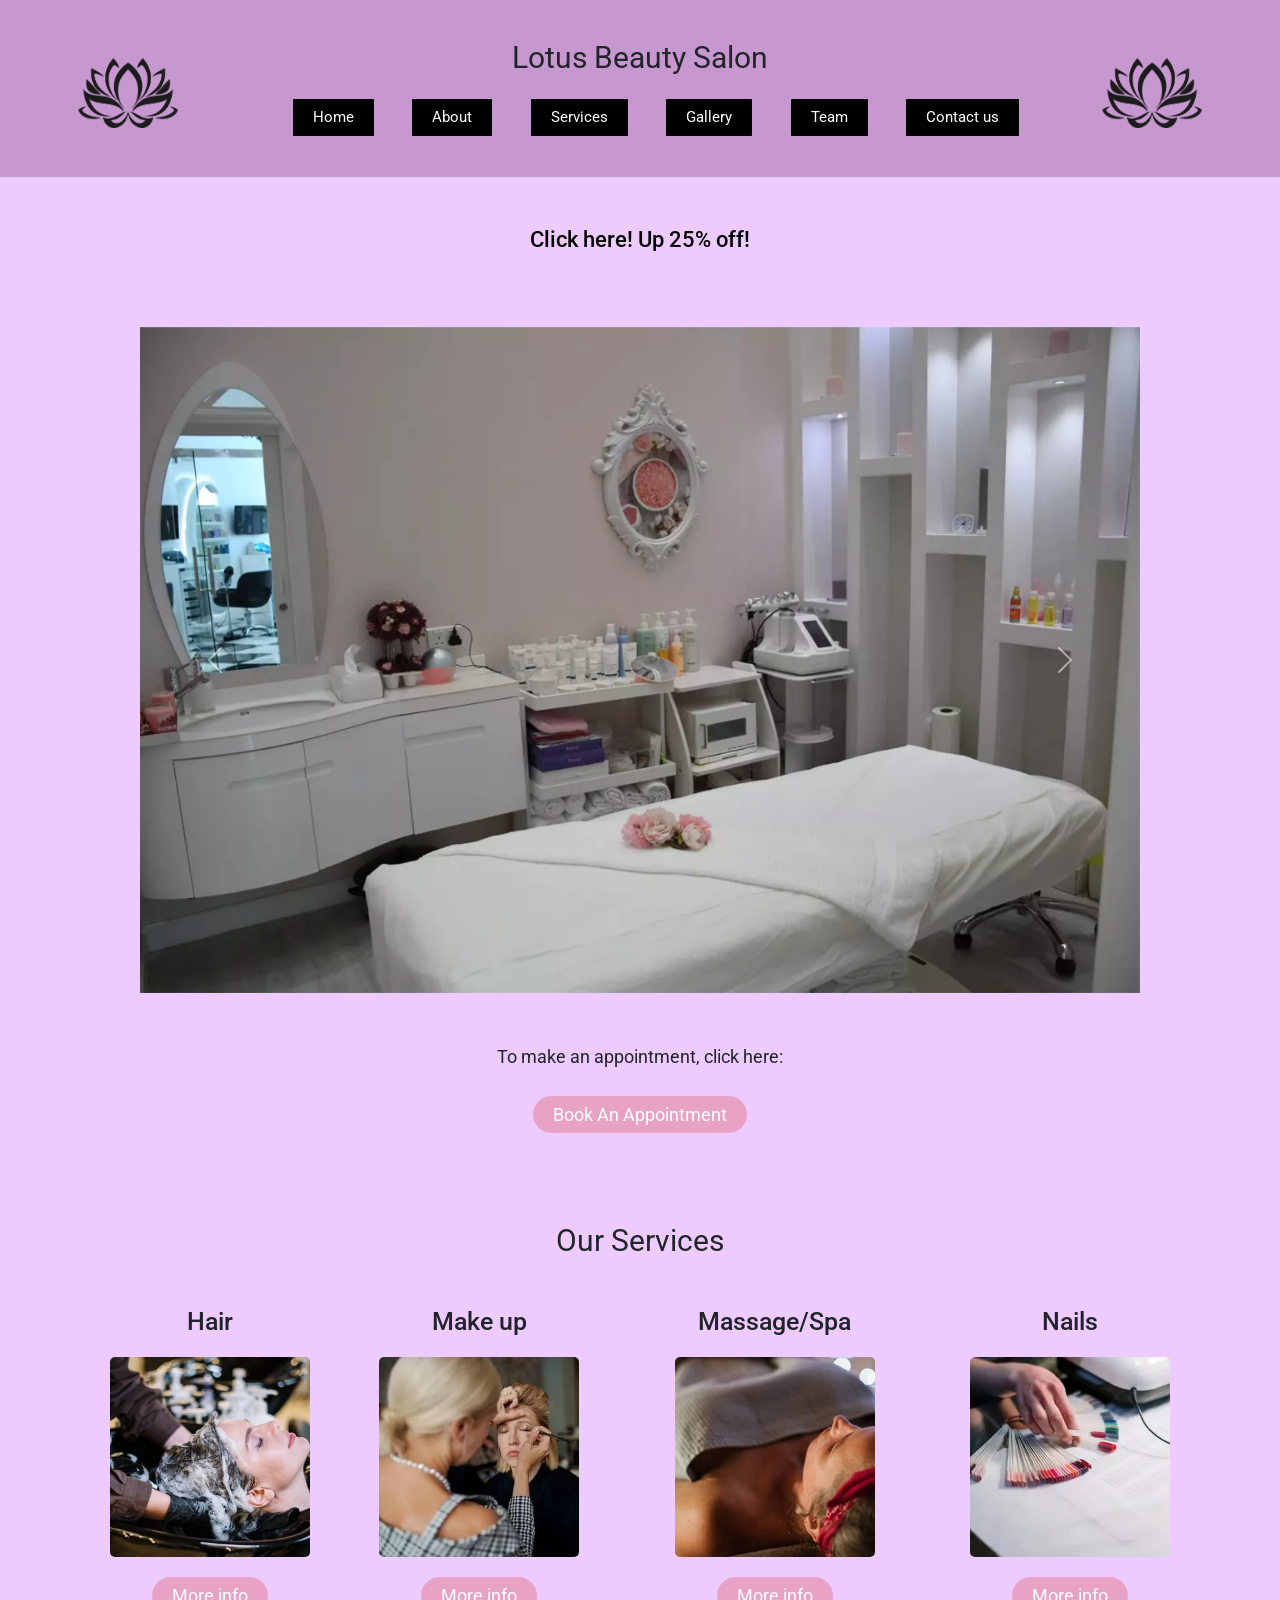
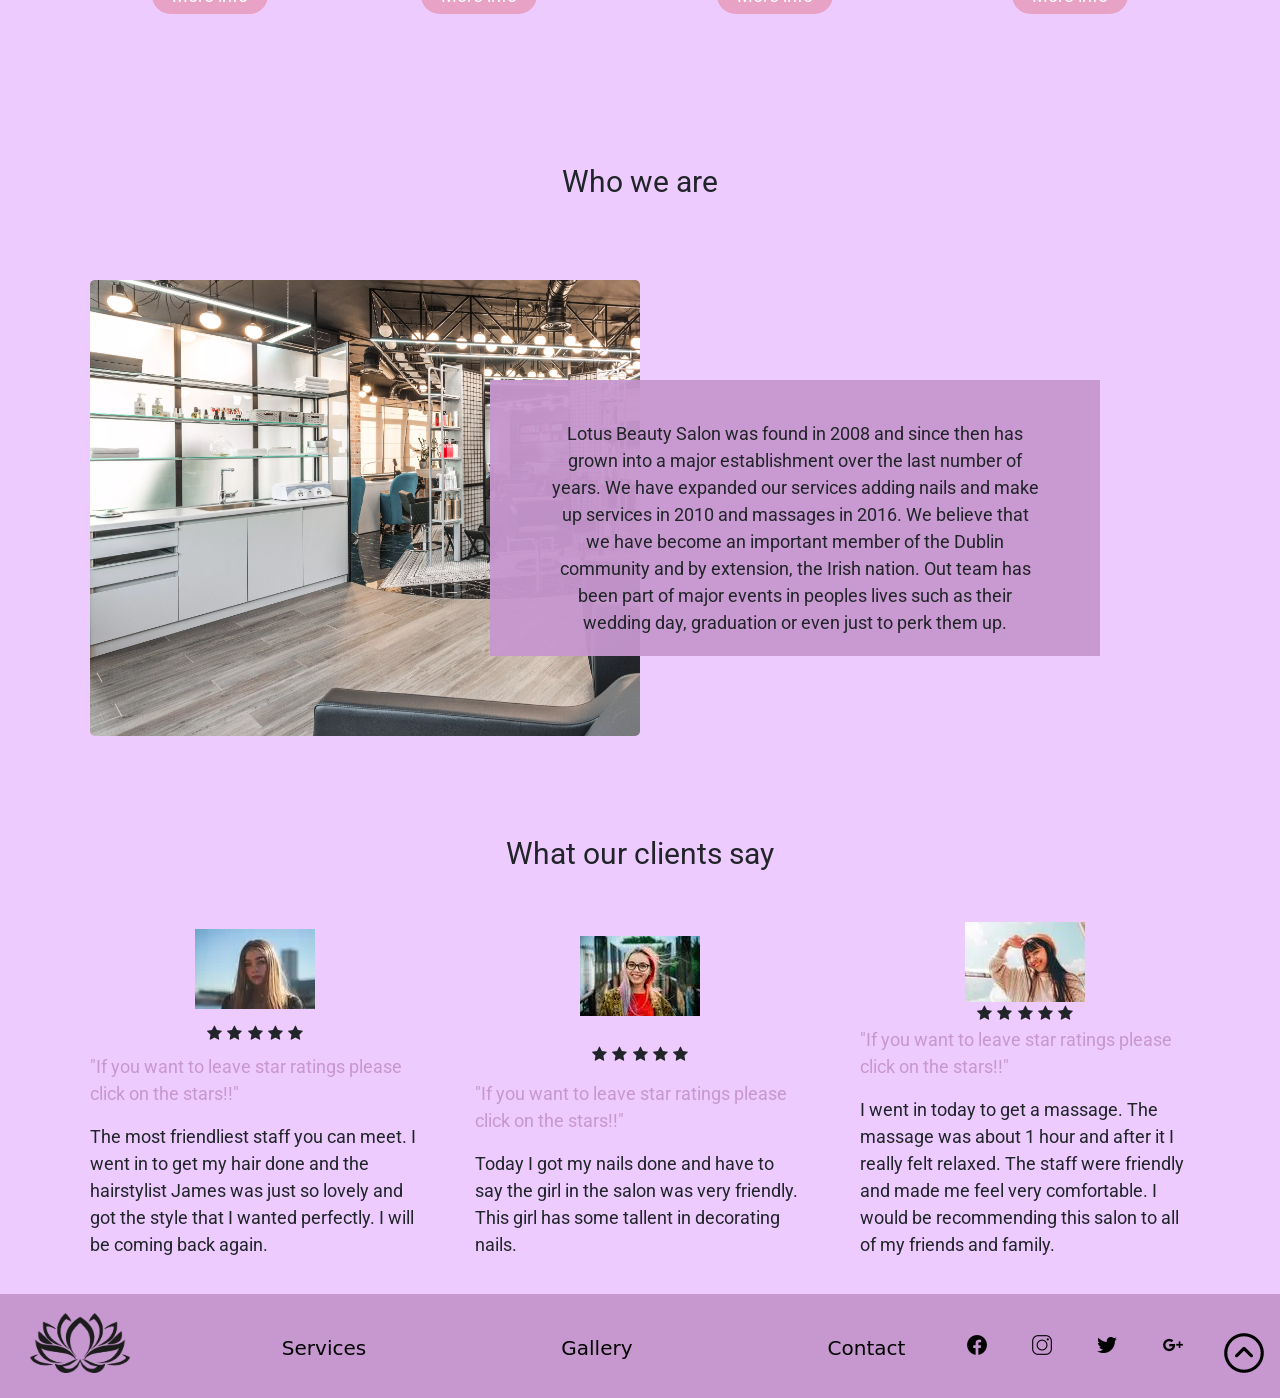
<file: index.html>
<!DOCTYPE html>
<html lang="en">
    <head>
        <meta charset="UTF-8">
        <meta name="viewport" content="width=device-width, initial-scale=1.0">
        <title>Home</title>
        <link href="https://cdn.jsdelivr.net/npm/bootstrap@5.1.3/dist/css/bootstrap.min.css" rel="stylesheet" integrity="sha384-1BmE4kWBq78iYhFldvKuhfTAU6auU8tT94WrHftjDbrCEXSU1oBoqyl2QvZ6jIW3" crossorigin="anonymous">
        <script src="https://cdn.jsdelivr.net/npm/bootstrap@5.1.3/dist/js/bootstrap.bundle.min.js" integrity="sha384-ka7Sk0Gln4gmtz2MlQnikT1wXgYsOg+OMhuP+IlRH9sENBO0LRn5q+8nbTov4+1p" crossorigin="anonymous"></script>        
        <link href='http://fonts.googleapis.com/css?family=Roboto' rel='stylesheet' type='text/css'>
        <link rel="stylesheet" type="text/css" href="stylesheets/main_stylesheet.css">
        <link rel="stylesheet" href="https://cdnjs.cloudflare.com/ajax/libs/font-awesome/4.7.0/css/font-awesome.min.css"> 
    </head>

    <body>
        <!--Header-->
        <div id="a-header">
            <div class="a-logo-cont" onclick="a_backHome()">
                <img class="a-logo" src="images/Lotus_beauty.webp" alt="Lotus-flower" >
            </div>
            <div class="a-headNav-cont">
                <div class="a-header-cont">
                    <h1>Lotus Beauty Salon</h1>
                </div>                   
                <nav class="a-nav-cont">
                    <ul class="a-nav">
                        <li><a href="index.html">Home</a></li>
                        <li><a href="about.html">About</a></li>
                        <li> <a href="services.html">Services</a></li>
                        <li><a href="gallery.html">Gallery</a></li>
                        <li><a href="team.html">Team</a></li>
                        <li><a href="contact.html">Contact us</a></li>
                    </ul>

                    <div class="a_hamburger">
                        <div class="a_line"></div>
                        <div class="a_line"></div>
                        <div class="a_line"></div>
                    </div>
                </nav>
            </div>
            <div class="a-logo-cont">
                <img class="a-logo-number"  src="images/Lotus_beauty.webp" alt="Lotus-flower" onclick="a_backHome()">
            </div>  
        </div>
        <!-- End Header-->

        <!--Main body section-->
        <div id="a-main-section">

            <!---Promotion Start fromStevens page-->
            <div class="saleRedirect" style="margin-bottom:30px; margin-top: 50px;">
                <a href="promotion.html"><h3 style="text-align: center;">Click here! Up 25% off!</h3></a>
            </div>
            <!--Promotion End from stevens page-->

            
                <!--Start of Slider -->
            <div class="a-size-slider">
                <div id="carouselExampleControls" class="carousel slide carousel-fade" data-bs-ride="carousel">
                    <div class="carousel-inner">
                    <div class="carousel-item active">
                        <img src="images/slide1.webp" class="d-block w-100" alt="salon">
                    </div>
                    <div class="carousel-item">
                        <img src="images/slide2.webp" class="d-block w-100" alt="sinks">
                    </div>
                    <div class="carousel-item">
                        <img src="images/slide3.webp" class="d-block w-100" alt="staff">
                    </div>
                    </div>
                    <button class="carousel-control-prev" type="button" data-bs-target="#carouselExampleControls" data-bs-slide="prev" style="background-color: transparent;">
                    <span class="carousel-control-prev-icon" aria-hidden="true"></span>
                    <span class="visually-hidden">Previous</span>
                    </button>
                    <button class="carousel-control-next" type="button" data-bs-target="#carouselExampleControls" data-bs-slide="next" style="background-color: transparent;">
                    <span class="carousel-control-next-icon" aria-hidden="true"></span>
                    <span class="visually-hidden">Next</span>
                    </button>
                </div>
            </div>
            <!-- End of Slider-->
            

            <!-- booking button start from Ross page-->
            <p style="display: flex; justify-content: center; margin-top: 20px;">To make an appointment, click here:</p>
            <a class="a-ross"><button onclick=bookApp() style="margin-top: 10px; margin-bottom: 10px;" > Book An Appointment</button></a>
            <!-- Booking button End from Ross page-->


            <div class="a-under-slider">
                <div id="a-our-services">
                    <h1>Our Services</h1>

                    <div class="a-serviceInfo">
                        <div class="a-box">
                            <h2>Hair</h2>
                            <img src="images/homeHair.webp" alt="hair">
                            <button class="a-service-1" onclick="aHair ()">More info</button>
                        </div>
    
                        <div class="a-box">
                            <h2>Make up</h2>
                            <img src="images/homeMakeup.webp" alt="make-up">
                            <button class="a-service-2" onclick="aMakeup ()">More info</button>
                        </div>
    
                        <div class="a-box">
                            <h2>Massage/Spa</h2>
                            <img src="images/homeMassage.webp" alt="spa/ massage">
                            <button class="a-service-3" onclick="aMassage ()">More info</button>
                        </div>
    
                        <div class="a-box">
                            <h2>Nails</h2>
                            <img src="images/homeNails.webp" alt="nails">
                            <button class="a-service-4" onclick="aNails ()">More info</button>
                        </div>
                    </div>
                    
                </div>

                <div id="a-who-we-are">
                    <h1>Who we are</h1>

                    <div class="a-home-about">
                        <img class="a-about" src="images/salonAbout.webp" alt="beauty salon">
                        <p>Lotus Beauty Salon was found in 2008 and since then has grown into a major establishment over the last number of years.
                            We have expanded our services adding nails and make up services in 2010 and massages in 2016. We believe that we have become an important member of the Dublin community and by extension,
                            the Irish nation. Out team has been part of major events in peoples lives such as their wedding day, graduation or even just to perk them up.
                        </p>    
                    </div>
                </div>

                <div id="a-testimonials">
                    <h1>What our clients say</h1> 

                    <div class="a-cust-review">
                        <div class="a-review-box">
                            <img src="images/cust1.webp" alt="profile image" class="a-rating">

                            <div class="a-stars">
                                <span id="a-star-1" class="fa fa-star " onClick="toggleStar(1); "></span>
                                <span id="a-star-2" class="fa fa-star " onClick="toggleStar(2); "></span>
                                <span id="a-star-3" class="fa fa-star " onClick="toggleStar(3); "></span>
                                <span id="a-star-4" class="fa fa-star " onClick="toggleStar(4); "></span>
                                <span id="a-star-5" class="fa fa-star " onClick="toggleStar(5); "></span>
                            </div>
                            <p class="a_star_color">"If you want to leave star ratings please click on the stars!!"</p>
                            <p>The most friendliest staff you can meet. I went in to get my hair done
                                and the hairstylist James was just so lovely and got the 
                                style that I wanted perfectly. I will be coming back again.
                            </p>
                            
                        </div>
    
                        <div class="a-review-box">
                            <img src="images/cust2.webp" alt="profile image" class="a-rating">

                            <div class="a-stars">
                                <span id="a-star-6" class="fa fa-star " onClick="toggleStar(6); "></span>
                                <span id="a-star-7" class="fa fa-star " onClick="toggleStar(7); "></span>
                                <span id="a-star-8" class="fa fa-star " onClick="toggleStar(8); "></span>
                                <span id="a-star-9" class="fa fa-star " onClick="toggleStar(9); "></span>
                                <span id="a-star-10" class="fa fa-star " onClick="toggleStar(10); "></span>
                            </div>
                            <p class="a_star_color">"If you want to leave star ratings please click on the stars!!"</p>
                            <p>Today I got my nails done and have to say 
                                the girl in the salon was very friendly. This girl has some tallent in decorating nails.
                            </p>
                            
                        </div>
    
                        <div class="a-review-box">
                            <img src="images/cust3.webp" alt="profile image" class="a-rating">
                            
                            <div class="a-stars">
                                <span id="a-star-11" class="fa fa-star " onClick="toggleStar(11); "></span>
                                <span id="a-star-12" class="fa fa-star " onClick="toggleStar(12); "></span>
                                <span id="a-star-13" class="fa fa-star " onClick="toggleStar(13); "></span>
                                <span id="a-star-14" class="fa fa-star " onClick="toggleStar(14); "></span>
                                <span id="a-star-15" class="fa fa-star " onClick="toggleStar(15); "></span>
                            </div>
                            <p class="a_star_color">"If you want to leave star ratings please click on the stars!!"</p>
                            <p>I went in today to get a massage. The massage was about 1 hour and after it
                                I really felt relaxed. The staff were friendly and made me feel very comfortable.
                                I would be recommending this salon to all of my friends and family. 
                            </p>

                        </div>
                    </div>
                    
                </div>

            </div>
           
        </div>

        <!-- End Main body -->

       <!--Footer starts-->
       <div class="a-footer">
            <div class="a-footer-logo" onclick="a_backHome()">
                <img src="images/Lotus_beauty.webp" alt="Lotus-flower" class="footer-logo">
            </div>

            <div class="a-footer-menu">
                <a href="services.html" id="a-ser-page">Services</a>
                <a href="gallery.html" id="a-gal-page">Gallery</a>
                <a href="contact.html" id="a-con-page">Contact</a>
            </div>

            <div class="a-icons">
                <!--Facebook icon-->
                <img src="images/fb.webp" alt="facbook">
                <!-- Instagram icon -->
                <img src="images/insta.webp" alt="instagram">
                <!--Twitter icon-->
                <img src="images/twitter.webp" alt="twitter">
                <!--Google icon-->
                <img src="images/google.webp" alt="googlePlus">
            </div>

            <div class="a-back-to-top"  title="scroll up">
                <img onclick="scrollToTop()" src="images/up_arrow.webp" alt="up arrow">
            </div>
        </div>
        <!-- Footer ends-->

        <script src="scripts/aelitasJavaScript.js"></script> 
        <script src="scripts/rossJavaScript.js"></script>
        <script src="scripts/stevensJavaScript.js"></script>

    </body>
</html>
</file>
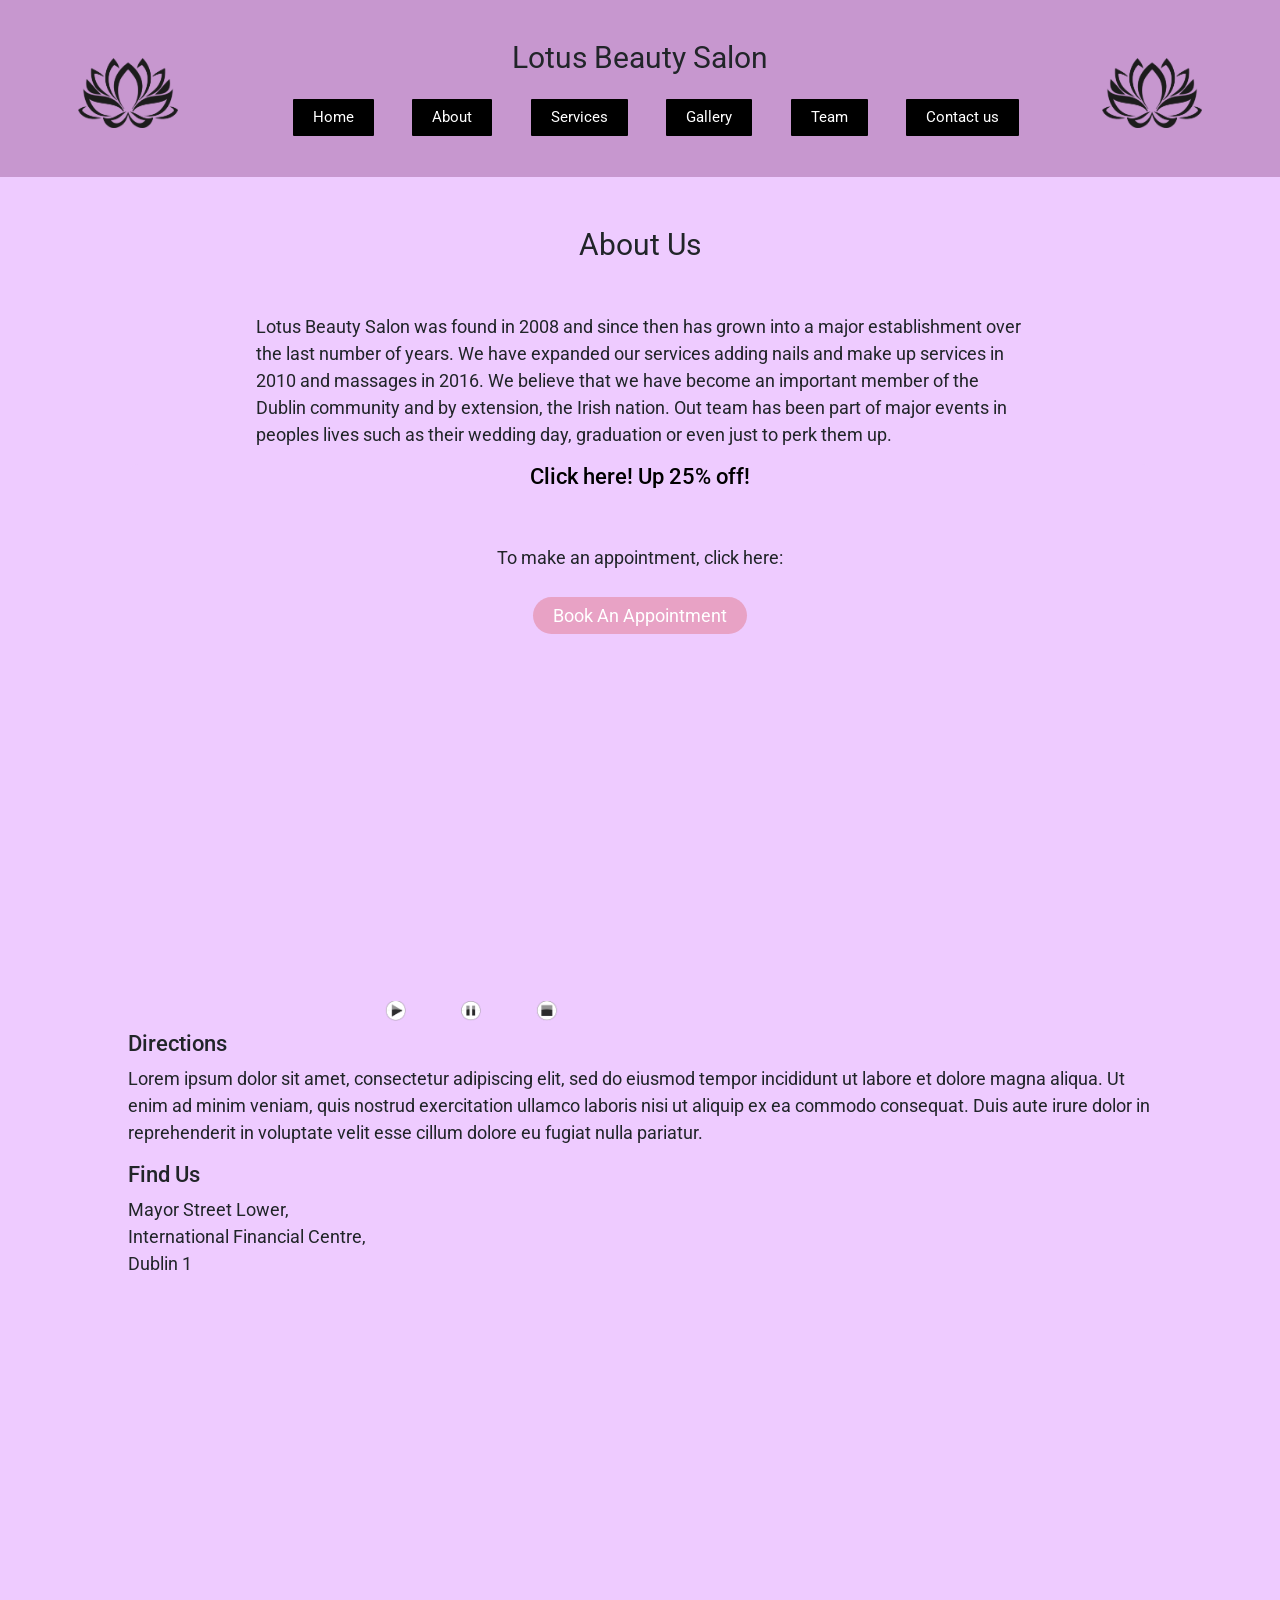
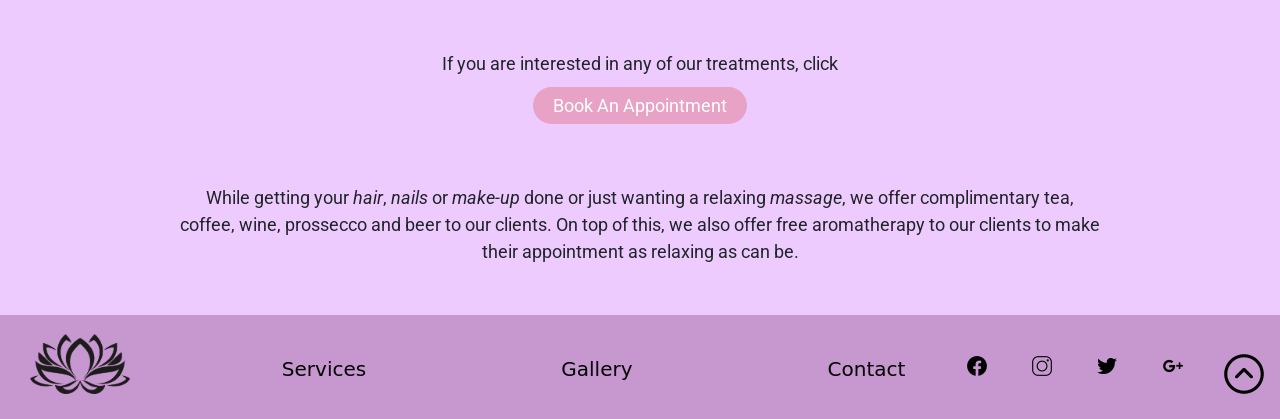
<file: about.html>
<!DOCTYPE html>
<html lang="en">
<head>
    <meta charset="utf-8">
    <meta name="viewport" content="width=device-width, initial-scale=1.0">
    <title>About</title>
    <link href='http://fonts.googleapis.com/css?family=Roboto' rel='stylesheet' type='text/css'>
    <link href="https://cdnjs.cloudflare.com/ajax/libs/font-awesome/4.7.0/css/font-awesome.min.css" rel="stylesheet">
    <link href="https://cdn.jsdelivr.net/npm/bootstrap@5.1.3/dist/css/bootstrap.min.css" rel="stylesheet" integrity="sha384-1BmE4kWBq78iYhFldvKuhfTAU6auU8tT94WrHftjDbrCEXSU1oBoqyl2QvZ6jIW3" crossorigin="anonymous">
    <link href="stylesheets/main_stylesheet.css" rel="stylesheet">

</head>
<body>
    <header>
        <div id="a-header">
            <div class="a-logo-cont" onclick="a_backHome()">
                <img class="a-logo" src="images/Lotus_beauty.webp" alt="Lotus-flower" >
            </div>
            <div class="a-headNav-cont">
                <div class="a-header-cont">
                    <h1>Lotus Beauty Salon</h1>
                </div>                   
                <nav class="a-nav-cont">
                    <ul class="a-nav">
                        <li><a href="index.html">Home</a></li>
                        <li><a href="about.html">About</a></li>
                        <li> <a href="services.html">Services</a></li>
                        <li><a href="gallery.html">Gallery</a></li>
                        <li><a href="team.html">Team</a></li>
                        <li><a href="contact.html">Contact us</a></li>
                    </ul>
                    <div class="a_hamburger">
                        <div class="a_line"></div>
                        <div class="a_line"></div>
                        <div class="a_line"></div>
                    </div>
                </nav>
            </div>
            <div class="a-logo-cont">
                <img class="a-logo-number" src="images/Lotus_beauty.webp" alt="Lotus-flower" onclick="a_backHome()">
            </div>  
        </div>
    </header>
    <main class="left-right-side-margins">
        <h1 class="teamHeading">About Us</h1>
        <div class="infoAbout">
        <!--Paragraph about the company and the history-->
            <p>Lotus Beauty Salon was found in 2008 and since then has grown into a major establishment over the last number of years.
                We have expanded our services adding nails and make up services in 2010 and massages in 2016. We believe that we have become an important member of the Dublin community and by extension,
                the Irish nation. Out team has been part of major events in peoples lives such as their wedding day, graduation or even just to perk them up.
            </p>
        </div>
        <!--Promotion button to game-->
        <div class="saleRedirect" style="margin-bottom:30px;">
            <a href="promotion.html"><h3 style="text-align: center;">Click here! Up 25% off!</h3></a>
        </div>
        <!--Book an appointment button-->
        <p style="display: flex; justify-content: center; margin-top: 20px;">To make an appointment, click here:</p>
        <a class="a-ross"><button onclick=bookApp() style="margin-top: 10px; margin-bottom: 10px;">Book An Appointment</button></a>
        <!--JavaScript Video of service-->
        <div id="playerContainer" style="margin-top:20px; margin-bottom: 20px; margin-left: auto; margin-right: auto;">
            <video id="videoPlayer">
                <source src="images/productionID_3996903.mp4" type="video/mp4">
            </video>
            <div id="playerControls">
                <input type="image" src="images/playerButtons/play.png" onclick="playVideo()" id="playButton" alt="Play Button">
                <input type="image" src="images/playerButtons/pause.png" onclick="pauseVideo()" id="pauseButton" alt="Pause Button">
                <input type="image" src="images/playerButtons/stop.png" onclick="stopVideo()" id="stopButton" alt="Stop Button">
                </div>
            </div>
        <!--Directions and information about getting to building and address-->
            <h3>Directions</h3>
                <p>Lorem ipsum dolor sit amet, consectetur adipiscing elit, sed do eiusmod tempor incididunt ut labore et dolore magna aliqua.
                    Ut enim ad minim veniam, quis nostrud exercitation ullamco laboris nisi ut aliquip ex ea commodo consequat. 
                    Duis aute irure dolor in reprehenderit in voluptate velit esse cillum dolore eu fugiat nulla pariatur.</p>
                <h3>Find Us</h3>
                <p>Mayor Street Lower, <br>
                    International Financial Centre, <br>
                    Dublin 1</p>
                    <!--Main YouTube Video-->
        <div class="youtube">
            <div class="youtubevideo">
                <iframe style="width:100%; height:300px" src="https://www.youtube.com/embed/RWr8XeBUxTU" title="YouTube video player" allow="accelerometer; autoplay; clipboard-write; encrypted-media; gyroscope; picture-in-picture" allowfullscreen></iframe>
            </div>
        </div>
            <p class="booking">If you are interested in any of our treatments, click <a class="a-ross"><button onclick=bookApp() style="margin-top: 10px; margin-bottom: 10px;">Book An Appointment</button></a>
                While getting your <span style="font-style:italic ;">hair</span>, <span style="font-style:italic">nails</span> or <span>make-up</span> done or just wanting a relaxing <span>massage</span>, we offer complimentary tea, coffee, wine, prossecco and beer to our clients. 
                On top of this, we also offer free aromatherapy to our clients to make their appointment as relaxing as can be.
            </p>
    </main>
    <footer>
        <div class="a-footer">
            <div class="a-footer-logo">
                <a href="index.html"><img src="images/Lotus_beauty.webp" alt="Lotus-flower" class="footer-logo"></a>
            </div>

            <div class="a-footer-menu">
                <a href="services.html" id="a-ser-page">Services</a>
                <a href="gallery.html" id="a-gal-page">Gallery</a>
                <a href="contact.html" id="a-con-page">Contact</a>
            </div>

            <div class="a-icons">
                <!--Facebook icon-->
                <img src="images/fb.webp" alt="facbook">
                <!-- Instagram icon -->
                <img src="images/insta.webp" alt="instagram">
                <!--Twitter icon-->
                <img src="images/twitter.webp" alt="twitter">
                <!--Google icon-->
                <img src="images/google.webp" alt="googlePlus">
            </div>

            <div class="a-back-to-top"  title="scroll up">
                <img onclick="scrollToTop()" src="images/up_arrow.webp" alt="up arrow">
            </div>
        </div>
    </footer>
    <script src="scripts/stevensJavaScript.js"></script>
    <script src="scripts/rossJavaScript.js"></script>
    <script src="scripts/aelitasJavaScript.js"></script>
</body>
</html>
</file>
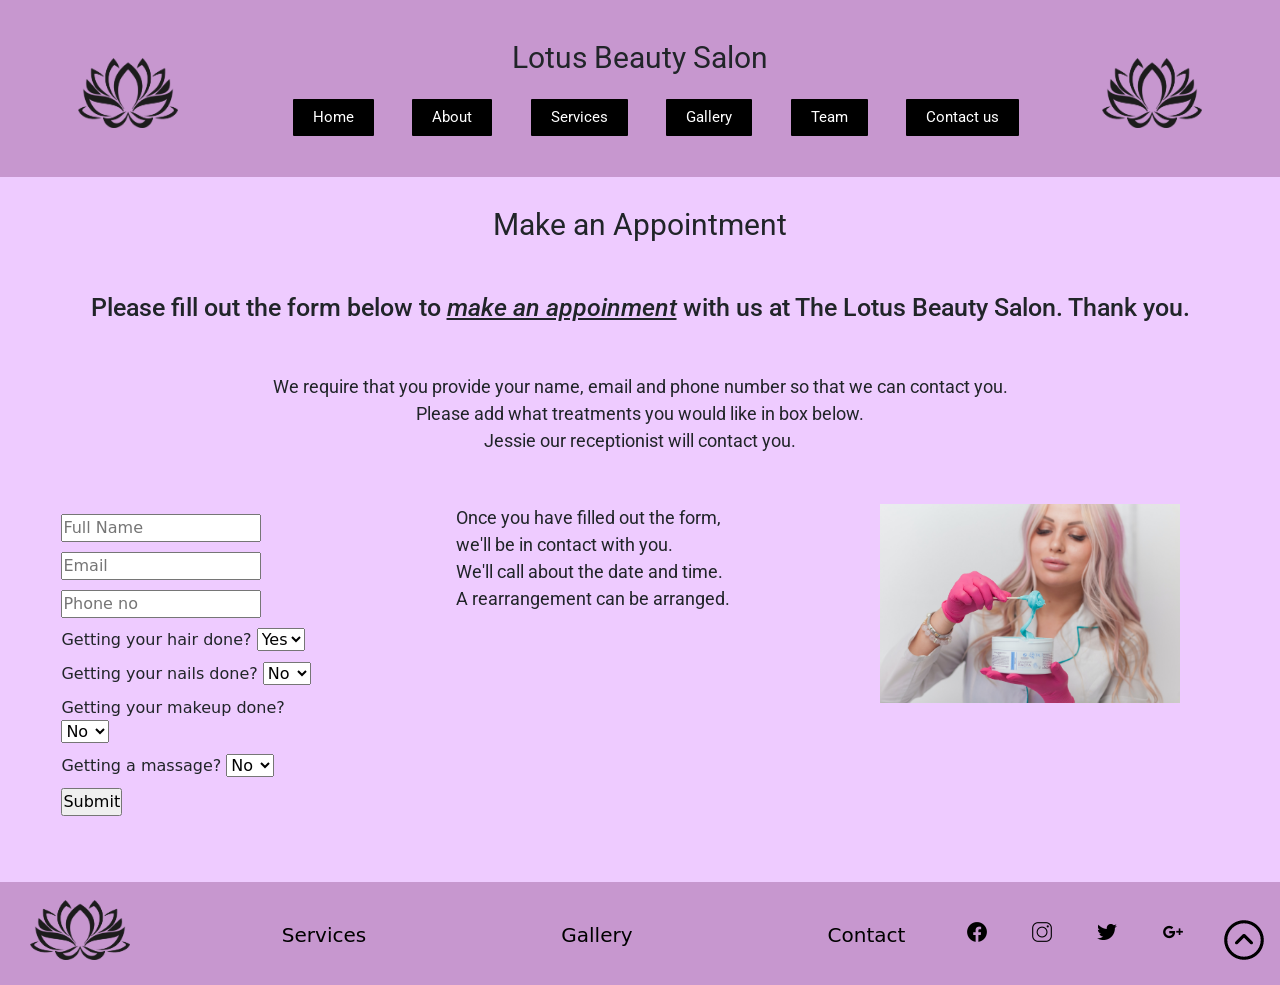
<file: booking.html>
<!DOCTYPE html>
<html lang="en">
<head>
    <meta charset="UTF-8">
    <meta name="viewport" content="width=device-width, initial-scale=1.0">
    <title>Booking</title>
    <link href="https://cdn.jsdelivr.net/npm/bootstrap@5.1.3/dist/css/bootstrap.min.css" rel="stylesheet" integrity="sha384-1BmE4kWBq78iYhFldvKuhfTAU6auU8tT94WrHftjDbrCEXSU1oBoqyl2QvZ6jIW3" crossorigin="anonymous">
    <script src="https://cdn.jsdelivr.net/npm/bootstrap@5.1.3/dist/js/bootstrap.bundle.min.js" integrity="sha384-ka7Sk0Gln4gmtz2MlQnikT1wXgYsOg+OMhuP+IlRH9sENBO0LRn5q+8nbTov4+1p" crossorigin="anonymous"></script>        
    <link href='http://fonts.googleapis.com/css?family=Roboto' rel='stylesheet' type='text/css'>
    <link href="stylesheets/main_stylesheet.css" type="text/css" rel="stylesheet">
</head>
    <body> 
        <header>
            <div id="a-header">
                <div class="a-logo-cont" onclick="a_backHome()">
                    <img class="a-logo" src="images/Lotus_beauty.webp" alt="Lotus-flower" >
                </div>
                <div class="a-headNav-cont">
                    <div class="a-header-cont">
                        <h1>Lotus Beauty Salon</h1>
                    </div>                   
                    <nav class="a-nav-cont">
                        <ul class="a-nav">
                            <li><a href="index.html">Home</a></li>
                            <li><a href="about.html">About</a></li>
                            <li> <a href="services.html">Services</a></li>
                            <li><a href="gallery.html">Gallery</a></li>
                            <li><a href="team.html">Team</a></li>
                            <li><a href="contact.html">Contact us</a></li>
                        </ul>
                        <div class="a_hamburger">
                            <div class="a_line"></div>
                            <div class="a_line"></div>
                            <div class="a_line"></div>
                        </div>
                    </nav>
                </div>
                <div class="a-logo-cont">
                    <img class="a-logo-number" src="images/Lotus_beauty.webp" alt="Lotus-flower" onclick="a_backHome()">
                </div>  
            </div>     
        </header>
    
        <main>
            <h1 style="text-align: center; margin-top:30px; margin-bottom:30px;">Make an Appointment</h1>
            <h2 style="font-size: 25px; text-align: center;">Please fill out the form below to <span style="text-decoration: underline;">make an appoinment</span> with us at The Lotus Beauty Salon. Thank you.</h2>
            <p style="text-align:center; margin-bottom:50px;">We require that you provide your name, email and phone number so that we can contact you.</br>Please add what treatments you would like in box below.</br>Jessie our receptionist will contact you.</p>
            <div class="conatiner-1, row" style="margin-bottom:50px">
                <div class="col-sm-3">
                    <form id="r-form" onsubmit="return formChange()">
                        <div class="r-input-box">
                            <input type="text" id="fullname" name="fullname" required="required" placeholder="Full Name">
                        </div>
                    
                        <div class="r-input-box">
                            <input type="text" id="email" name="email" required="required" placeholder="Email">
                        </div>

                        <div class="r-input-box">
                            <input type="text" id="pnum" name="pnum" required="required" placeholder="Phone no">
                        </div>
                        <div class="r-input-box">
                            <label>Getting your hair done?</label>
                            <select id="select-box-1">
                                <option value="Yes">Yes</option>
                                <option value="No">No</option>
                            </select>
                        </div>
                        <div class="r-input-box">
                            <label>Getting your nails done?</label>
                            <select id="select-box-2">
                                <option value="Yes">Yes</option>
                                <option value="No" selected>No</option>
                            </select>
                        </div>
                        <div class="r-input-box">
                            <label>Getting your makeup done?</label>
                            <select id="select-box-3">
                                <option value="Yes">Yes</option>
                                <option value="No" selected>No</option>
                            </select>
                        </div>
                        <div class="r-input-box">
                            <label>Getting a massage?</label>
                            <select id="select-box-4">
                                <option value="Yes">Yes</option>
                                <option value="No" selected>No</option>
                            </select>
                        </div>
                        
                        <div class="r-input-box">
                            <input type="submit" value="Submit">
                            <p id="r-success"></p>
                        </div>
                    </form>
                </div>
                <div class="col-sm-3 offset-1">
                    <p>Once you have filled out the form,<br> we'll be in contact with you.<br>We'll call about the date and time.<br>A rearrangement can be arranged.</p>
                </div>
                <div class="col-sm-4 offset-1">
                    <img src="images/staff2_small.WebP" style="width:75%; margin-bottom:20px;" alt="staff">
                </div>
            </div>
        </main>
        
        <footer>
            <div class="a-footer">
                <div class="a-footer-logo">
                    <a href="index.html"><img src="images/Lotus_beauty.webp" alt="Lotus-flower" class="footer-logo"></a>
                </div>
    
                <div class="a-footer-menu">
                    <a href="services.html" id="a-ser-page">Services</a>
                    <a href="gallery.html" id="a-gal-page">Gallery</a>
                    <a href="contact.html" id="a-con-page">Contact</a>
                </div>
    
                <div class="a-icons">
                    <!--Facebook icon-->
                    <img src="images/fb.webp" alt="facbook">
                    <!-- Instagram icon -->
                    <img src="images/insta.webp" alt="instagram">
                    <!--Twitter icon-->
                    <img src="images/twitter.webp" alt="twitter">
                    <!--Google icon-->
                    <img src="images/google.webp" alt="googlePlus">
                </div>
    
                <div class="a-back-to-top"  title="scroll up">
                    <img onclick="scrollToTop()" src="images/up_arrow.webp" alt="up arrow">
                </div>
            </div>
        </footer>

        <script src="scripts/aelitasJavaScript.js"></script>
        <script src="scripts/rossJavaScript.js"></script>

    </body>
</html>
</file>
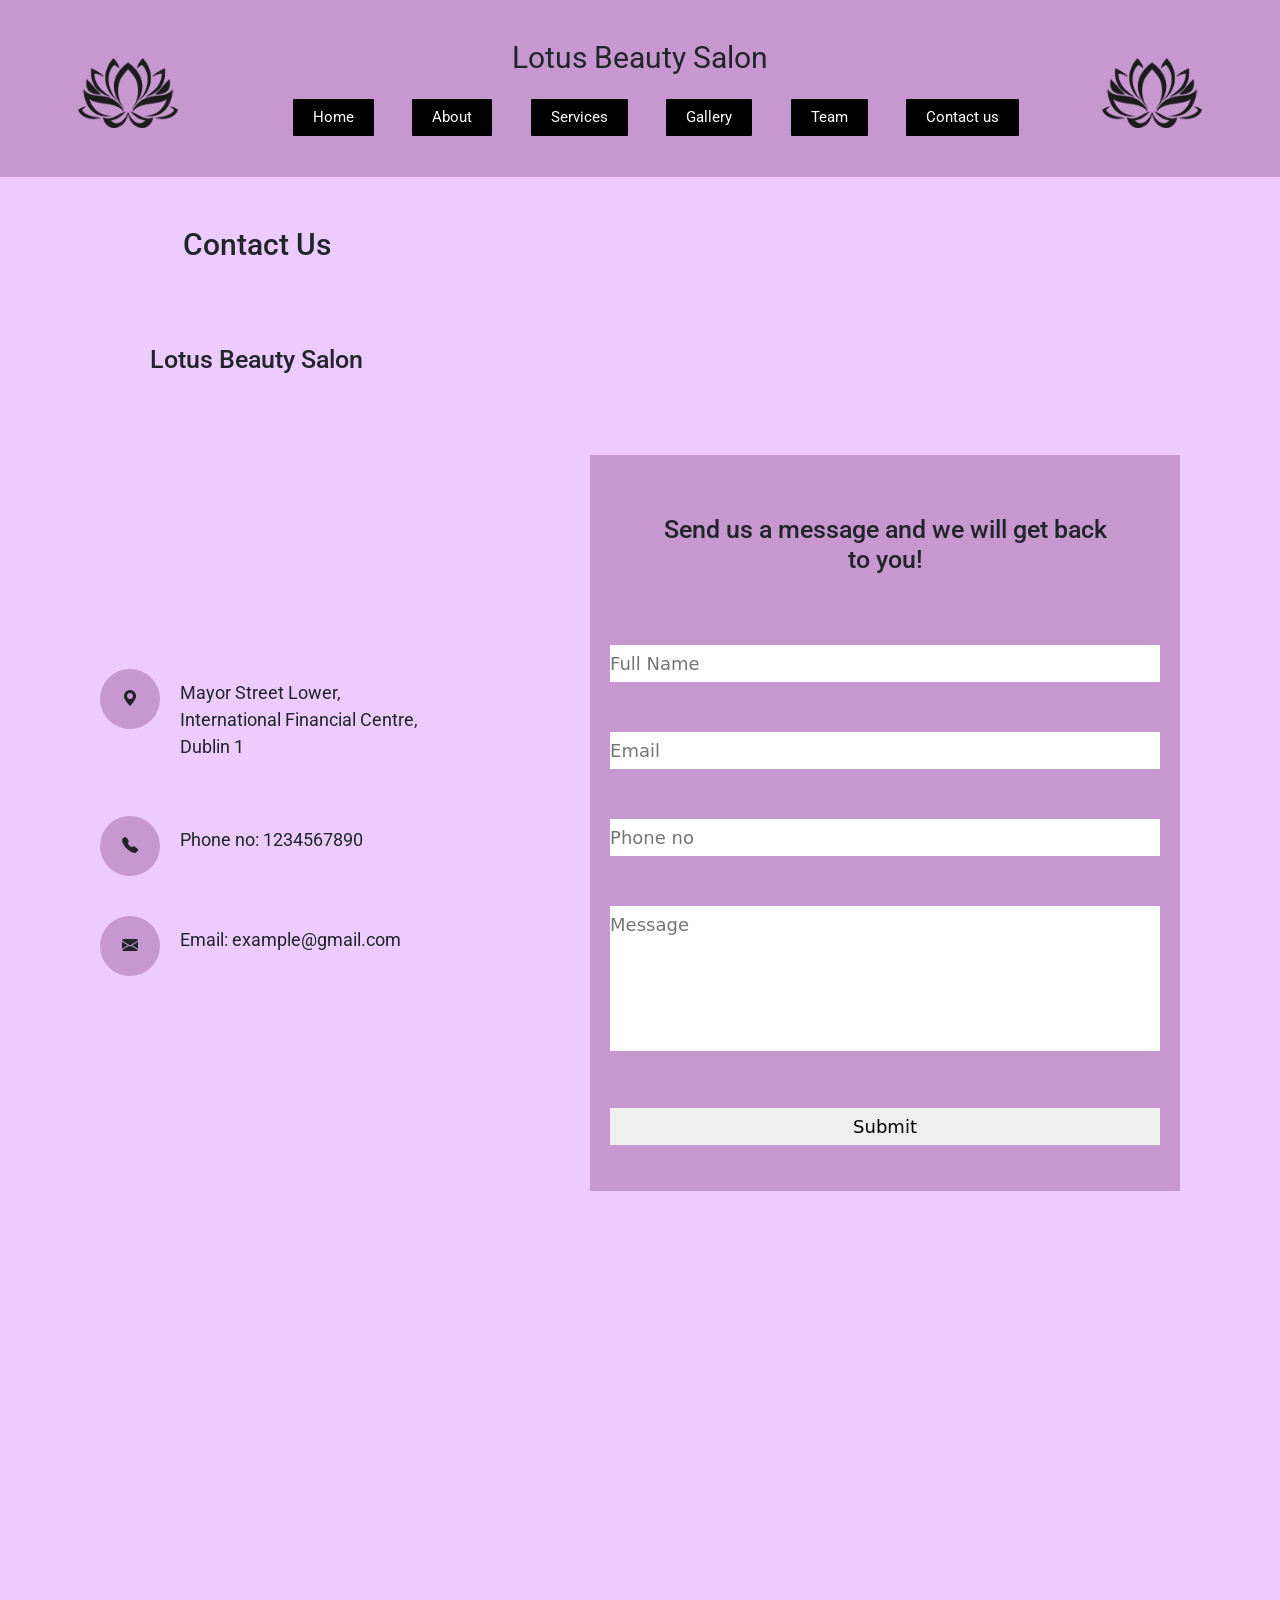
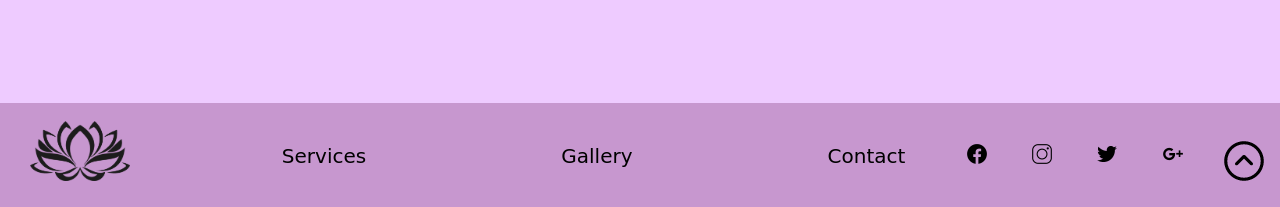
<file: contact.html>
<!DOCTYPE html>
<html lang="en">
    <head>
        <meta charset="UTF-8">
        <meta name="viewport" content="width=device-width, initial-scale=1.0">
        <title>Contact</title>
        <link href="https://cdn.jsdelivr.net/npm/bootstrap@5.1.3/dist/css/bootstrap.min.css" rel="stylesheet" integrity="sha384-1BmE4kWBq78iYhFldvKuhfTAU6auU8tT94WrHftjDbrCEXSU1oBoqyl2QvZ6jIW3" crossorigin="anonymous">
        <script src="https://cdn.jsdelivr.net/npm/bootstrap@5.1.3/dist/js/bootstrap.bundle.min.js" integrity="sha384-ka7Sk0Gln4gmtz2MlQnikT1wXgYsOg+OMhuP+IlRH9sENBO0LRn5q+8nbTov4+1p" crossorigin="anonymous"></script>        
        <link rel="stylesheet" href="https://cdn.jsdelivr.net/npm/bootstrap-icons@1.5.0/font/bootstrap-icons.css">
        <link href='http://fonts.googleapis.com/css?family=Roboto' rel='stylesheet' type='text/css'>
        <link rel="stylesheet" type="text/css" href="stylesheets/main_stylesheet.css">
        <link rel="stylesheet" href="https://cdnjs.cloudflare.com/ajax/libs/font-awesome/4.7.0/css/font-awesome.min.css">
   </head>

    <body>

        <!--Header-->
        <div id="a-header">
            <div class="a-logo-cont" onclick="a_backHome()">
                <img class="a-logo" src="images/Lotus_beauty.webp" alt="Lotus-flower" >
            </div>
            <div class="a-headNav-cont">
                <div class="a-header-cont">
                    <h1>Lotus Beauty Salon</h1>
                </div>                   
                <nav class="a-nav-cont">
                    <ul class="a-nav">
                        <li><a href="index.html">Home</a></li>
                        <li><a href="about.html">About</a></li>
                        <li> <a href="services.html">Services</a></li>
                        <li><a href="gallery.html">Gallery</a></li>
                        <li><a href="team.html">Team</a></li>
                        <li><a href="contact.html">Contact us</a></li>
                    </ul>
                    <div class="a_hamburger">
                        <div class="a_line"></div>
                        <div class="a_line"></div>
                        <div class="a_line"></div>
                    </div>
                </nav>
            </div>
            <div class="a-logo-cont">
                <img class="a-logo-number" src="images/Lotus_beauty.webp" alt="Lotus-flower" onclick="a_backHome()">
            </div>  
        </div>
        <!-- End Header-->

        
        <!-- Main heading-->
        <div class="a-main-contact-area">
            <div class="a-name">
                <h1>Contact Us</h1>
                <br>
                <h2>Lotus Beauty Salon</h2>
            </div>


            <!-- Left side of the page-->
            <div class="a-contact-container">

                <div class="a-contact-info">

                    <div class="a-contact-box">
                        <div class="a-contact-icon">
                            <i class="bi bi-geo-alt-fill" aria-hidden="true"></i>
                        </div>

                        <div class="a-contact-text">
                            <p>Mayor Street Lower, <br>
                               International Financial Centre, <br>
                               Dublin 1</p>
                        </div>
                    </div>

                    <div class="a-contact-box">
                        <div class="a-contact-icon">
                            <i class="bi bi-telephone-fill" aria-hidden="true"></i>
                        </div>

                        <div class="a-contact-text">
                            <p>Phone no: 1234567890</p>
                        </div>
                    </div>

                    <div class="a-contact-box">
                        <div class="a-contact-icon">
                            <i class="bi bi-envelope-fill" aria-hidden="true"></i>
                        </div>
                        
                        <div class="a-contact-text">
                            <p>Email: example@gmail.com</p>
                        </div>
                    </div>
                </div>
            

                <!-- Right side of the page -->
                <div class="a-contact-form">
                    <form id="a-contact-form" onsubmit="return validateForm()">
                        <h2>Send us a message and we will get back to you!</h2>
                        
                        <div class="a-input-box">
                            <input type="text" id="a-fullname" name="fullname" required="required" placeholder="Full Name">
                        </div>
                    
                        <div class="a-input-box">
                            <input type="text" id="a-email" name="email" required="required" placeholder="Email">
                        </div>

                        <div class="a-input-box">
                            <input type="text" id="a-ph" name="ph" required="required" placeholder="Phone no">
                        </div>
            
                        <div class="a-input-box">
                            <textarea id="a-message" name="message" required="required" placeholder="Message" rows="5"></textarea>
                        </div>
                        
                        <div class="a-input-box">
                            <input type="submit" value="Submit">
                            <p id="a-success"></p>
                        </div>
                    </form>
                </div>
            </div>
        </div>

        <div class="a-map-box">
            <div class="a-map">
                <iframe src="https://www.google.com/maps/embed?pb=!1m18!1m12!1m3!1d2381.6830759973864!2d-6.245186848308867!3d53.34892917988132!2m3!1f0!2f0!3f0!3m2!1i1024!2i768!4f13.1!3m3!1m2!1s0x48670e8cd86e97e7%3A0x6d51b774ee7fa935!2sNational%20College%20of%20Ireland!5e0!3m2!1sen!2sie!4v1638736813116!5m2!1sen!2sie"  style="width: 100%;"></iframe>
            </div>
        </div>
        
       <!--Footer starts-->
       <div class="a-footer">
            <div class="a-footer-logo">
                <a href="index.html"><img src="images/Lotus_beauty.webp" alt="Lotus-flower" class="footer-logo"></a>
            </div>

            <div class="a-footer-menu">
                <a href="services.html" id="a-ser-page">Services</a>
                <a href="gallery.html" id="a-gal-page">Gallery</a>
                <a href="contact.html" id="a-con-page">Contact</a>
            </div>

            <div class="a-icons">
                <!--Facebook icon-->
                <img src="images/fb.webp" alt="facbook">
                <!-- Instagram icon -->
                <img src="images/insta.webp" alt="instagram">
                <!--Twitter icon-->
                <img src="images/twitter.webp" alt="twitter">
                <!--Google icon-->
                <img src="images/google.webp" alt="googlePlus">
            </div>

            <div class="a-back-to-top"  title="scroll up">
                <img onclick="scrollToTop()" src="images/up_arrow.webp" alt="up arrow">
            </div>
        </div>
        <!-- Footer ends-->
    
        <script src="scripts/aelitasJavaScript.js"></script>
        <script src="scripts/rossJavaScript.js"></script>
        <script src="scripts/stevensJavaScript.js"></script>

    </body>
</html>
</file>
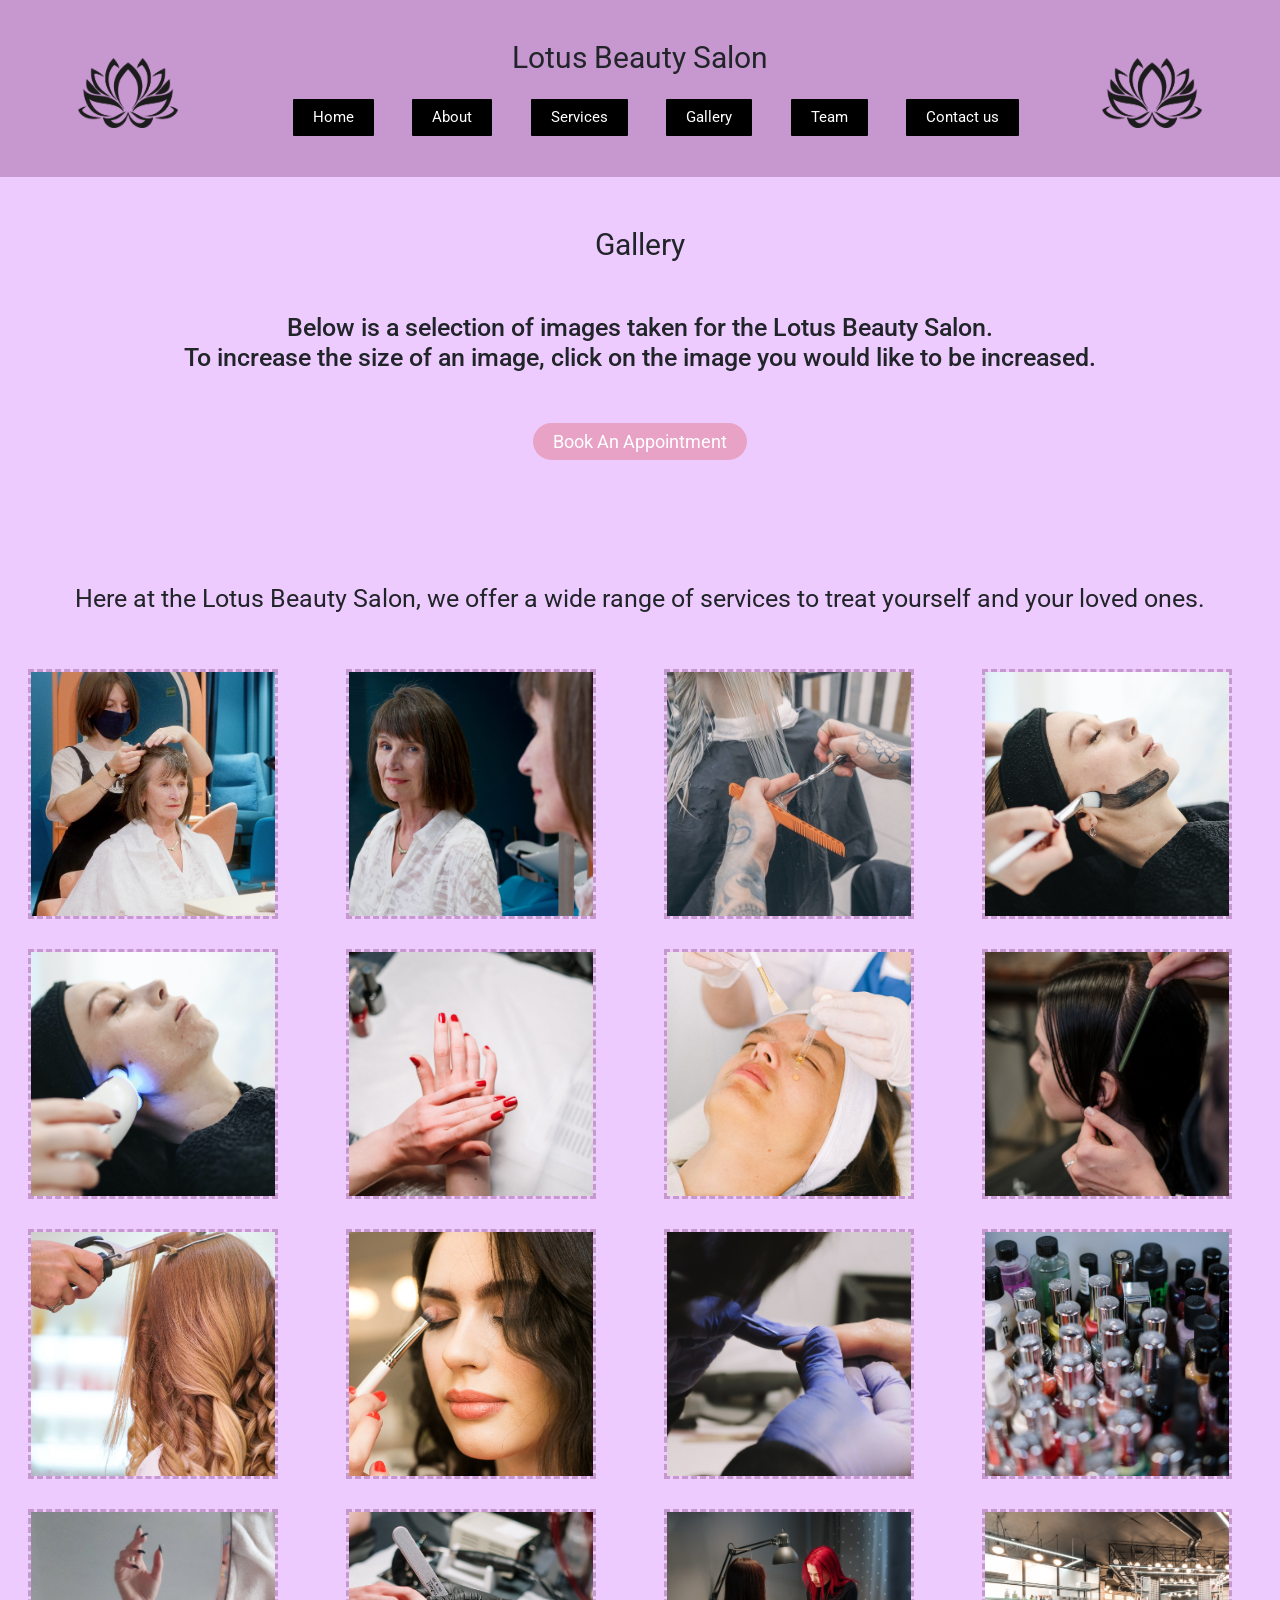
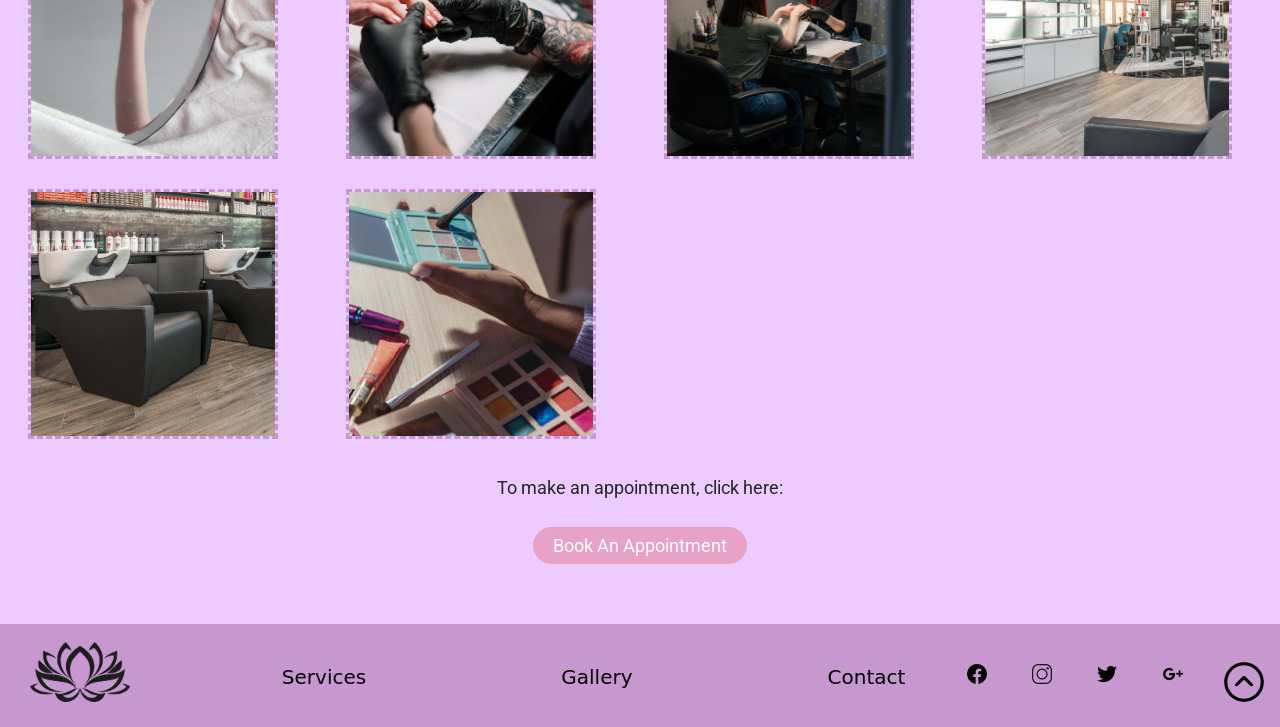
<file: gallery.html>
<!DOCTYPE html>

<html lang="en">
  <head>
    <meta charset="utf-8">
    <meta name="viewport" content="width=device-width, initial-scale=1.0">
    <title> Gallery </title>
    <link href="https://cdn.jsdelivr.net/npm/bootstrap@5.1.3/dist/css/bootstrap.min.css" rel="stylesheet" integrity="sha384-1BmE4kWBq78iYhFldvKuhfTAU6auU8tT94WrHftjDbrCEXSU1oBoqyl2QvZ6jIW3" crossorigin="anonymous">
    <script src="https://cdn.jsdelivr.net/npm/bootstrap@5.1.3/dist/js/bootstrap.bundle.min.js" integrity="sha384-ka7Sk0Gln4gmtz2MlQnikT1wXgYsOg+OMhuP+IlRH9sENBO0LRn5q+8nbTov4+1p" crossorigin="anonymous"></script>      
    <link href='http://fonts.googleapis.com/css?family=Roboto' rel='stylesheet' type='text/css'>
    <link href="stylesheets/main_stylesheet.css" type="text/css" rel="stylesheet">
  </head>
  

  <body>
    <header>
      <div id="a-header">
        <div class="a-logo-cont" onclick="a_backHome()">
          <img class="a-logo" src="images/Lotus_beauty.webp" alt="Lotus-flower" >
        </div>

        <div class="a-headNav-cont">
          <div class="a-header-cont">
            <h1>Lotus Beauty Salon</h1>
          </div>                   
          
          <nav class="a-nav-cont">
            <ul class="a-nav">
              <li><a href="index.html">Home</a></li>
              <li><a href="about.html">About</a></li>
              <li> <a href="services.html">Services</a></li>
              <li><a href="gallery.html">Gallery</a></li>
              <li><a href="team.html">Team</a></li>
              <li><a href="contact.html">Contact us</a></li>
            </ul>
              
            <div class="a_hamburger">
              <div class="a_line"></div>
              <div class="a_line"></div>
              <div class="a_line"></div>
            </div>
          </nav>
        </div>

        <div class="a-logo-cont">
          <img class="a-logo-number" src="images/Lotus_beauty.webp" alt="Lotus-flower" onclick="a_backHome()">
        </div>  
      </div>
    </header>


    <main>
      <h1 style="text-align: center; margin-top: 50px;">Gallery</h1>
      <h2 style="text-align: center; margin-top: 50px;">Below is a selection of images taken for the Lotus Beauty Salon.<br>
      To increase the size of an image, click on the image you would like to be increased.</h2>
        
      <a class="a-ross"><button onclick=bookApp()>Book An Appointment</button></a><br>
      <h2 class="opener">Here at the Lotus Beauty Salon, we offer a wide range of services to treat yourself and your loved ones.</h2>
      
      <div class="row">
        <div class="column">
          <img src="images/hair-before.WebP" onclick="openModal();currentSlide(1)" class="hover-shadow" alt="Client getting a haircut.">
        </div> 
        
        <div class="column">
          <img src="images/hair-after.WebP" onclick="openModal();currentSlide(2)" class="hover-shadow" alt="Client after getting a haircut.">
        </div>
        <div class="column">
          <img src="images/hair-blonde.WebP" onclick="openModal();currentSlide(3)" class="hover-shadow" alt="Client with blonde hair getting a haircut.">
        </div>
        <div class="column">
          <img src="images/char-mask.WebP" onclick="openModal();currentSlide(4)" class="hover-shadow" alt="Client recieving a charcoal mask.">
        </div>
        <div class="column">
          <img src="images/pore-cleanse.WebP" onclick="openModal();currentSlide(5)" class="hover-shadow" alt="Client getting a pore cleanse.">
        </div>
        <div class="column">
          <img src="images/nail-client-2.WebP" onclick="openModal();currentSlide(6)" class="hover-shadow" alt="Close up of a client's nails after getting their nails done.">
        </div>
        <div class="column">
          <img src="images/face-massage.WebP" onclick="openModal();currentSlide(7)" class="hover-shadow" alt="Client getting a face massage.">
        </div>
        <div class="column">
          <img src="images/hair-brunette.WebP" onclick="openModal();currentSlide(8)" class="hover-shadow" alt="Client with brunette hair getting a haircut.">
        </div>
        <div class="column">
          <img src="images/hair-curler.WebP" onclick="openModal();currentSlide(9)" class="hover-shadow" alt="Client getting their hair curled for an event.">
        </div>
        <div class="column">
          <img src="images/eyeshadow-2.WebP" onclick="openModal();currentSlide(10)" class="hover-shadow" alt="Client getting their eye makeup done for an event.">
        </div>
        <div class="column">
          <img src="images/nail-painting.WebP" onclick="openModal();currentSlide(11)" class="hover-shadow" alt="Client getting their nails done.">
        </div>
        <div class="column">
          <img src="images/nail-colours.WebP" onclick="openModal();currentSlide(12)" class="hover-shadow" alt="Various colours of nail paints used by the nail technician.">
        </div>
        <div class="column">
          <img src="images/nails-customer.WebP" onclick="openModal();currentSlide(13)" class="hover-shadow" alt="Client showing off their nails after getting them done.">
        </div>
        <div class="column">
          <img src="images/nail-tech.WebP" onclick="openModal();currentSlide(14)" class="hover-shadow" alt="Close up shot of the nail technician doing a client's nails.">
        </div>
        <div class="column">
          <img src="images/nail-tech-2.WebP" onclick="openModal();currentSlide(15)" class="hover-shadow" alt="Client getting their nails done by the nail technician.">
        </div>
        <div class="column">
          <img src="images/salon.WebP" onclick="openModal();currentSlide(16)" class="hover-shadow" alt="Image of the Lotus Beauty Salon.">
        </div>
        <div class="column">
          <img src="images/sinks.WebP" onclick="openModal();currentSlide(17)" class="hover-shadow" alt="Close up image of the sinks used by the hairdresser in the salon.">
        </div>
        <div class="column">
          <img src="images/pallette.WebP" onclick="openModal();currentSlide(18)" class="hover-shadow" alt="An example of the make up pallettes used by the makeup artist.">
        </div>
      </div>
            
      <!-- The Modal/Lightbox -->
      <div id="myModal" class="modal" style="margin-top:20px;" >
        
          <div class="modal-content-2">
            <div class="mySlides">
              <div class="numbertext">1/18</div>
              <span class="close cursor" onclick="closeModal()">&times;</span>
                <img src="images/hair-before.WebP" style="width:370px;" alt="Client getting a haircut." class="img-modal">
              </div>         
            <div class="mySlides">
              <div class="numbertext">2/18</div>
              <span class="close cursor" onclick="closeModal()">&times;</span>
                <img src="images/hair-after.WebP" style="width:370px;" alt="Client after getting a haircut." class="img-modal">
            </div>     
          <div class="mySlides">
            <div class="numbertext">3/18</div>
            <span class="close cursor" onclick="closeModal()">&times;</span>
              <img src="images/hair-blonde.WebP" style="width:370px;" alt="Client with blonde hair getting a haircut." class="img-modal">
          </div>
            <div class="mySlides">
              <div class="numbertext">4/18</div>
              <span class="close cursor" onclick="closeModal()">&times;</span>
                <img src="images/char-mask.WebP" style="width:370px;" alt="Client recieving a charcoal mask." class="img-modal">
            </div>
            <div class="mySlides">
              <div class="numbertext">5/18</div>
              <span class="close cursor" onclick="closeModal()">&times;</span>
                <img src="images/pore-cleanse.WebP" style="width:370px;" alt="Client getting a pore cleanse." class="img-modal">
            </div>
            <div class="mySlides">
              <div class="numbertext">6/18</div>
              <span class="close cursor" onclick="closeModal()">&times;</span>
                <img src="images/nail-client-2.WebP" style="width:370px;" alt="Close up of a client's nails after getting their nails done." class="img-modal">
            </div>
            <div class="mySlides">
              <div class="numbertext">7/18</div>
              <span class="close cursor" onclick="closeModal()">&times;</span>
                <img src="images/face-massage.WebP" style="width:370px;" alt="Client getting a face massage." class="img-modal">
            </div>
            <div class="mySlides">
              <div class="numbertext">8/18</div>
              <span class="close cursor" onclick="closeModal()">&times;</span>
                <img src="images/hair-brunette.WebP" style="width:370px;" alt="Client with brunette hair getting a haircut." class="img-modal">
            </div>
            <div class="mySlides">
              <div class="numbertext">9/18</div>
              <span class="close cursor" onclick="closeModal()">&times;</span>
                <img src="images/hair-curler.WebP" style="width:370px;" alt="Client getting their hair curled for an event." class="img-modal">
            </div>
            <div class="mySlides">
              <div class="numbertext">10/18</div>
              <span class="close cursor" onclick="closeModal()">&times;</span>
                <img src="images/eyeshadow-2.WebP" style="width:370px;" alt="Client getting their eye makeup done for an event." class="img-modal">
            </div>
            <div class="mySlides">
              <div class="numbertext">11/18</div>
              <span class="close cursor" onclick="closeModal()">&times;</span>
                <img src="images/nail-painting.WebP" style="width:370px;" alt="Client getting their nails done." class="img-modal">
            </div>
            <div class="mySlides">
              <div class="numbertext">12/18</div>
              <span class="close cursor" onclick="closeModal()">&times;</span>
                <img src="images/nail-colours.WebP" style="width:370px;" alt="Various colours of nail paints used by the nail technician." class="img-modal">
            </div>
            <div class="mySlides">
              <div class="numbertext">13/18</div>
              <span class="close cursor" onclick="closeModal()">&times;</span>
                <img src="images/nails-customer.WebP" style="width:370px;" alt="Client showing off their nails after getting them done." class="img-modal">
            </div>
            <div class="mySlides">
              <div class="numbertext">14/18</div>
              <span class="close cursor" onclick="closeModal()">&times;</span>
                <img src="images/nail-tech.WebP" style="width:370px;" alt="Close up shot of the nail technician doing a client's nails." class="img-modal">
            </div>
            <div class="mySlides">
              <div class="numbertext">15/18</div>
              <span class="close cursor" onclick="closeModal()">&times;</span>
                <img src="images/nail-tech-2.WebP" style="width:370px;" alt="Client getting their nails done by the nail technician." class="img-modal">
            </div>
            <div class="mySlides">
              <div class="numbertext">16/18</div>
              <span class="close cursor" onclick="closeModal()">&times;</span>
                <img src="images/salon.WebP" style="width:370px;" alt="Image of the Lotus Beauty Salon." class="img-modal">
            </div>
            <div class="mySlides">
              <div class="numbertext">17/18</div>
              <span class="close cursor" onclick="closeModal()">&times;</span>
                <img src="images/sinks.WebP" style="width:370px;" alt="Close up image of the sinks used by the hairdresser in the salon." class="img-modal">
            </div>
            <div class="mySlides">
              <div class="numbertext">18/18</div>
              <span class="close cursor" onclick="closeModal()">&times;</span>
                <img src="images/pallette.WebP" style="width:370px;" alt="An example of the make up pallettes used by the makeup artist." class="img-modal">
            </div>
          </div>
              
              
          <div class="model-content">
          <!-- Next/previous controls -->
          <a class="prev" onclick="plusSlides(-1)">&#10094;</a>
          <a class="next" onclick="plusSlides(1)">&#10095;</a>
              
          <!-- Caption text -->
          <div class="caption-container">
            <p id="caption" style="font-family: Roboto; text-align: center;"></p>
          </div>
          
              
          <!-- Thumbnail image controls -->
          <div class="col2">
            <div class="column">
              <img class="demo" src="images/hair-before.WebP" onclick="currentSlide(1)" alt="Client getting a haircut.">
            </div>
            <div class="column">
              <img class="demo" src="images/hair-after.WebP" onclick="currentSlide(2)" alt="Client after getting a haircut.">
            </div>          
            <div class="column">
              <img class="demo" src="images/hair-blonde.WebP" onclick="currentSlide(3)" alt="Client with blonde hair getting a haircut.">
            </div>
            <div class="column">
              <img class="demo" src="images/char-mask.WebP" onclick="currentSlide(4)" alt="Client recieving a charcoal mask.">
            </div>
            <div class="column">
              <img class="demo" src="images/pore-cleanse.WebP" onclick="currentSlide(5)" alt="Client getting a pore cleanse.">
            </div>
            <div class="column">
              <img class="demo" src="images/nail-client-2.WebP" onclick="currentSlide(6)" alt="Close up of a client's nails after getting their nails done.">
            </div>
            <div class="column">
              <img class="demo" src="images/face-massage.WebP" onclick="currentSlide(7)" alt="Client getting a face massage.">
            </div>
            <div class="column">
              <img class="demo" src="images/hair-brunette.WebP" onclick="currentSlide(8)" alt="Client with brunette hair getting a haircut.">
            </div>
            <div class="column">
              <img class="demo" src="images/hair-curler.WebP" onclick="currentSlide(9)" alt="Client getting their hair curled for an event.">
            </div>
            <div class="column">
              <img class="demo" src="images/eyeshadow-2.WebP" onclick="currentSlide(10)" alt="Client getting their eye makeup done for an event.">
            </div>
            <div class="column">
              <img class="demo" src="images/nail-painting.WebP" onclick="currentSlide(11)" alt="Client getting their nails done.">
            </div>
            <div class="column">
              <img class="demo" src="images/nail-colours.WebP" onclick="currentSlide(12)" alt="Various colours of nail paints used by the nail technician.">
            </div>
            <div class="column">
              <img class="demo" src="images/nails-customer.WebP" onclick="currentSlide(13)" alt="Client showing off their nails after getting them done.">
            </div>
            <div class="column">
              <img class="demo" src="images/nail-tech.WebP" onclick="currentSlide(14)" alt="Close up shot of the nail technician doing a client's nails.">
            </div>
            <div class="column">
              <img class="demo" src="images/nail-tech-2.WebP" onclick="currentSlide(15)" alt="Client getting their nails done by the nail technician.">
            </div>
            <div class="column">
              <img class="demo" src="images/salon.WebP" onclick="currentSlide(16)" alt="Image of the Lotus Beauty Salon.">
            </div>
            <div class="column">
              <img class="demo" src="images/sinks.WebP" onclick="currentSlide(17)" alt="Close up image of the sinks used by the hairdresser in the salon.">
            </div>
            <div class="column">
              <img class="demo" src="images/pallette.WebP" onclick="currentSlide(18)" alt="An example of the make up pallettes used by the makeup artist.">
            </div>
          </div>
        </div>
      </div>
      
      <p style="display: flex; justify-content: center; margin-top: 20px;">To make an appointment, click here:</p>
      <a class="a-ross"><button onclick=bookApp() style="margin-top: 10px; margin-bottom: 10px;" > Book An Appointment</button></a>
    </main>
              
    <footer>
      <div class="a-footer">
        <div class="a-footer-logo">
          <a href="index.html"><img src="images/Lotus_beauty.webp" alt="Lotus-flower" class="footer-logo"></a>
        </div>

        <div class="a-footer-menu">
          <a href="services.html" id="a-ser-page">Services</a>
          <a href="gallery.html" id="a-gal-page">Gallery</a>
          <a href="contact.html" id="a-con-page">Contact</a>
        </div>

        <div class="a-icons">
          <!--Facebook icon-->
          <img src="images/fb.webp" alt="facbook">
          <!-- Instagram icon -->
          <img src="images/insta.webp" alt="instagram">
          <!--Twitter icon-->
          <img src="images/twitter.webp" alt="twitter">
          <!--Google icon-->
          <img src="images/google.webp" alt="googlePlus">
        </div>

        <div class="a-back-to-top"  title="scroll up">
          <img onclick="scrollToTop()" src="images/up_arrow.webp" alt="up arrow">
        </div>
      </div>
    </footer>
    
    <script src="scripts/aelitasJavaScript.js"></script>
    <script src="scripts/rossJavaScript.js"></script>
  </body>
</html>
</file>
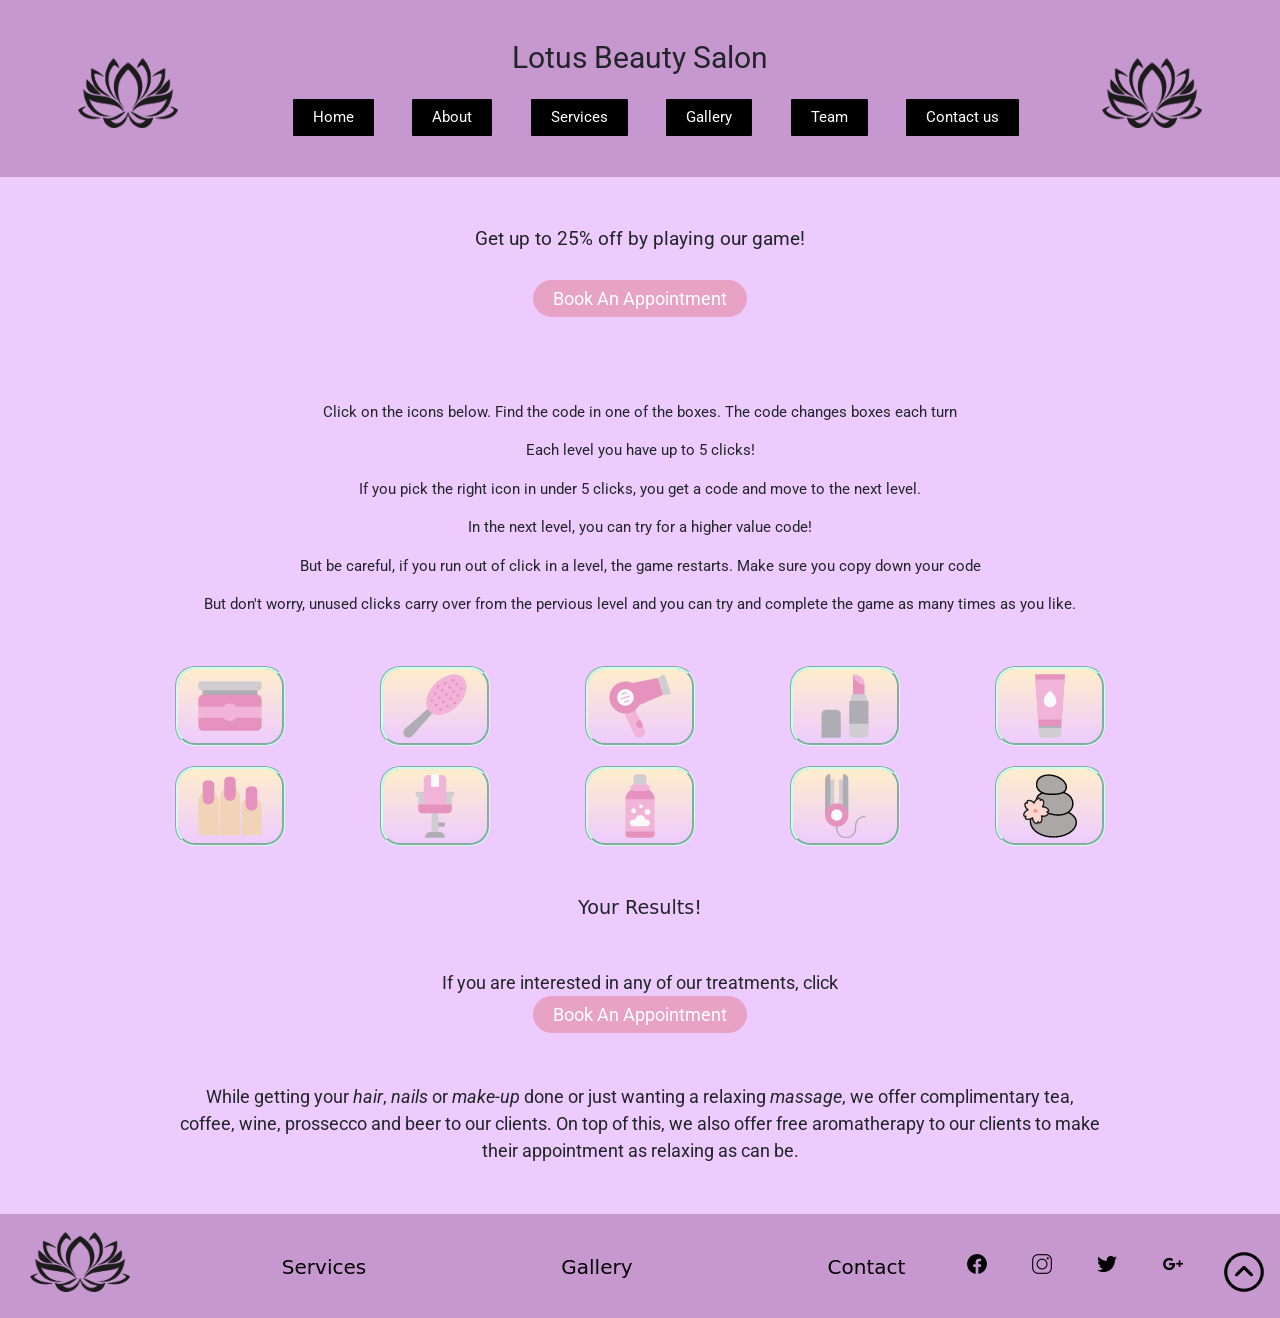
<file: promotion.html>
<!DOCTYPE html>
<html lang="en">
<head>
    <meta charset="utf-8">
    <meta name="viewport" content="width=device-width, initial-scale=1.0">
    <title>Promotion</title>
    <link href='http://fonts.googleapis.com/css?family=Roboto' rel='stylesheet' type='text/css'>
    <link href="https://cdnjs.cloudflare.com/ajax/libs/font-awesome/4.7.0/css/font-awesome.min.css" rel="stylesheet">
    <link href="https://cdn.jsdelivr.net/npm/bootstrap@5.1.3/dist/css/bootstrap.min.css" rel="stylesheet" integrity="sha384-1BmE4kWBq78iYhFldvKuhfTAU6auU8tT94WrHftjDbrCEXSU1oBoqyl2QvZ6jIW3" crossorigin="anonymous">
    <script src="https://cdn.jsdelivr.net/npm/bootstrap@5.1.3/dist/js/bootstrap.bundle.min.js" integrity="sha384-ka7Sk0Gln4gmtz2MlQnikT1wXgYsOg+OMhuP+IlRH9sENBO0LRn5q+8nbTov4+1p" crossorigin="anonymous"></script>
    <link href="stylesheets/main_stylesheet.css" rel="stylesheet">
</head>
<body>
<header>
    <div id="a-header">
        <div class="a-logo-cont" onclick="a_backHome()">
            <img class="a-logo" src="images/Lotus_beauty.webp" alt="Lotus-flower" >
        </div>
        <div class="a-headNav-cont">
            <div class="a-header-cont">
                <h1>Lotus Beauty Salon</h1>
            </div>                   
            <nav class="a-nav-cont">
                <ul class="a-nav">
                    <li><a href="index.html">Home</a></li>
                    <li><a href="about.html">About</a></li>
                    <li> <a href="services.html">Services</a></li>
                    <li><a href="gallery.html">Gallery</a></li>
                    <li><a href="team.html">Team</a></li>
                    <li><a href="contact.html">Contact us</a></li>
                </ul>
                <div class="a_hamburger">
                    <div class="a_line"></div>
                    <div class="a_line"></div>
                    <div class="a_line"></div>
                </div>
            </nav>
        </div>
        <div class="a-logo-cont">
            <img class="a-logo-number" src="images/Lotus_beauty.webp" alt="Lotus-flower" onclick="a_backHome()">
        </div>  
    </div>
</header>
<main class="left-right-side-margins">
    <!--Infromation about how to play the game-->
    <h1 class="discountHead" style="margin-top: 50px; margin-bottom: 20px;">Get up to 25% off by playing our game!</h1>
    <a class="a-ross"><button onclick=bookApp() style="margin-top: 10px; margin-bottom: 10px;" >Book An Appointment</button></a><br>
    <p class="discountPara">Click on the icons below. Find the code in one of the boxes. The code changes boxes each turn</p>
    <p class="discountPara">Each level you have up to 5 clicks!</p>
    <p class="discountPara">If you pick the right icon in under 5 clicks, you get a code and move to the next level.</p>
    <p class="discountPara">In the next level, you can try for a higher value code!</p>
    <p class="discountPara">But be careful, if you run out of click in a level, the game restarts. Make sure you copy down your code</p>
    <p class="discountPara">But don't worry, unused clicks carry over from the pervious level and you can try and complete the game as many times as you like.</p>
    <!--Number of clicks and win count-->
    <h4 style="margin-top: 50px; margin-bottom: 20px; text-align: center;" id="clickResults"></h4>
    <!--First two of buttons for flex design-->
    <div class="game-content-buttons-1">
        <button onclick="checkWin(this.id)" id="cream"><img src="images/discountImages/cream.png" alt="cream"></button>
        <button onclick="checkWin(this.id)" id="hairbrush"><img src="images/discountImages/hairbrush.png" alt="hairbrush"></button>
        <button onclick="checkWin(this.id)" id="hairdryer"><img src="images/discountImages/hairdryer.png" alt="hairdryer"></button>
        <button onclick="checkWin(this.id)" id="lipstick"><img src="images/discountImages/lipstick.png" alt="lipstick"></button>
        <button onclick="checkWin(this.id)" id="lotion"><img src="images/discountImages/lotion.png" alt="lotion"></button>
    </div>
    <!--Second row of buttons for flex design-->
    <div class="game-content-buttons-2">
        <button onclick="checkWin(this.id)" id="pedicure"><img src="images/discountImages/pedicure.png" alt="pedicure"></button>
        <button onclick="checkWin(this.id)" id="seat"><img src="images/discountImages/seat.png" alt="seat"></button>
        <button onclick="checkWin(this.id)" id="shampoo"><img src="images/discountImages/shampoo.png" alt="shampoo"></button>
        <button onclick="checkWin(this.id)" id="straightener"><img src="images/discountImages/straightener.png" alt="straightener"></button>
        <button onclick="checkWin(this.id)" id="zenstones"><img src="images/discountImages/zenstones.png" alt="zenstones"></button>
    </div>
    <!--Results on the page -change with JavaScript-->
    <h4 style="margin-top: 50px; margin-bottom: 20px;" id="endGameMessage">Your Results!</h4>
    <p class="booking">If you are interested in any of our treatments, click <a class="a-ross"><button onclick=bookApp()> Book An Appointment</button></a>
        While getting your <span style="font-style:italic ;">hair</span>, <span style="font-style:italic">nails</span> or <span>make-up</span> done or just wanting a relaxing <span>massage</span>, we offer complimentary tea, coffee, wine, prossecco and beer to our clients. 
        On top of this, we also offer free aromatherapy to our clients to make their appointment as relaxing as can be.
    </p>
</main>
<footer>
    <div class="a-footer">
        <div class="a-footer-logo">
            <a href="index.html"><img src="images/Lotus_beauty.webp" alt="Lotus-flower" class="footer-logo"></a>
        </div>

        <div class="a-footer-menu">
            <a href="services.html" id="a-ser-page">Services</a>
            <a href="gallery.html" id="a-gal-page">Gallery</a>
            <a href="contact.html" id="a-con-page">Contact</a>
        </div>

        <div class="a-icons">
            <!--Facebook icon-->
            <img src="images/fb.webp" alt="facbook">
            <!-- Instagram icon -->
            <img src="images/insta.webp" alt="instagram">
            <!--Twitter icon-->
            <img src="images/twitter.webp" alt="twitter">
            <!--Google icon-->
            <img src="images/google.webp" alt="googlePlus">
        </div>

        <div class="a-back-to-top"  title="scroll up">
            <img onclick="scrollToTop()" src="images/up_arrow.webp" alt="up arrow">
        </div>
    </div>
</footer>
<script src="scripts/stevensJavaScript.js" ></script>
<script src="scripts/rossJavaScript.js"></script>
<script src="scripts/aelitasJavaScript.js" ></script>
</body>
</html>
</file>
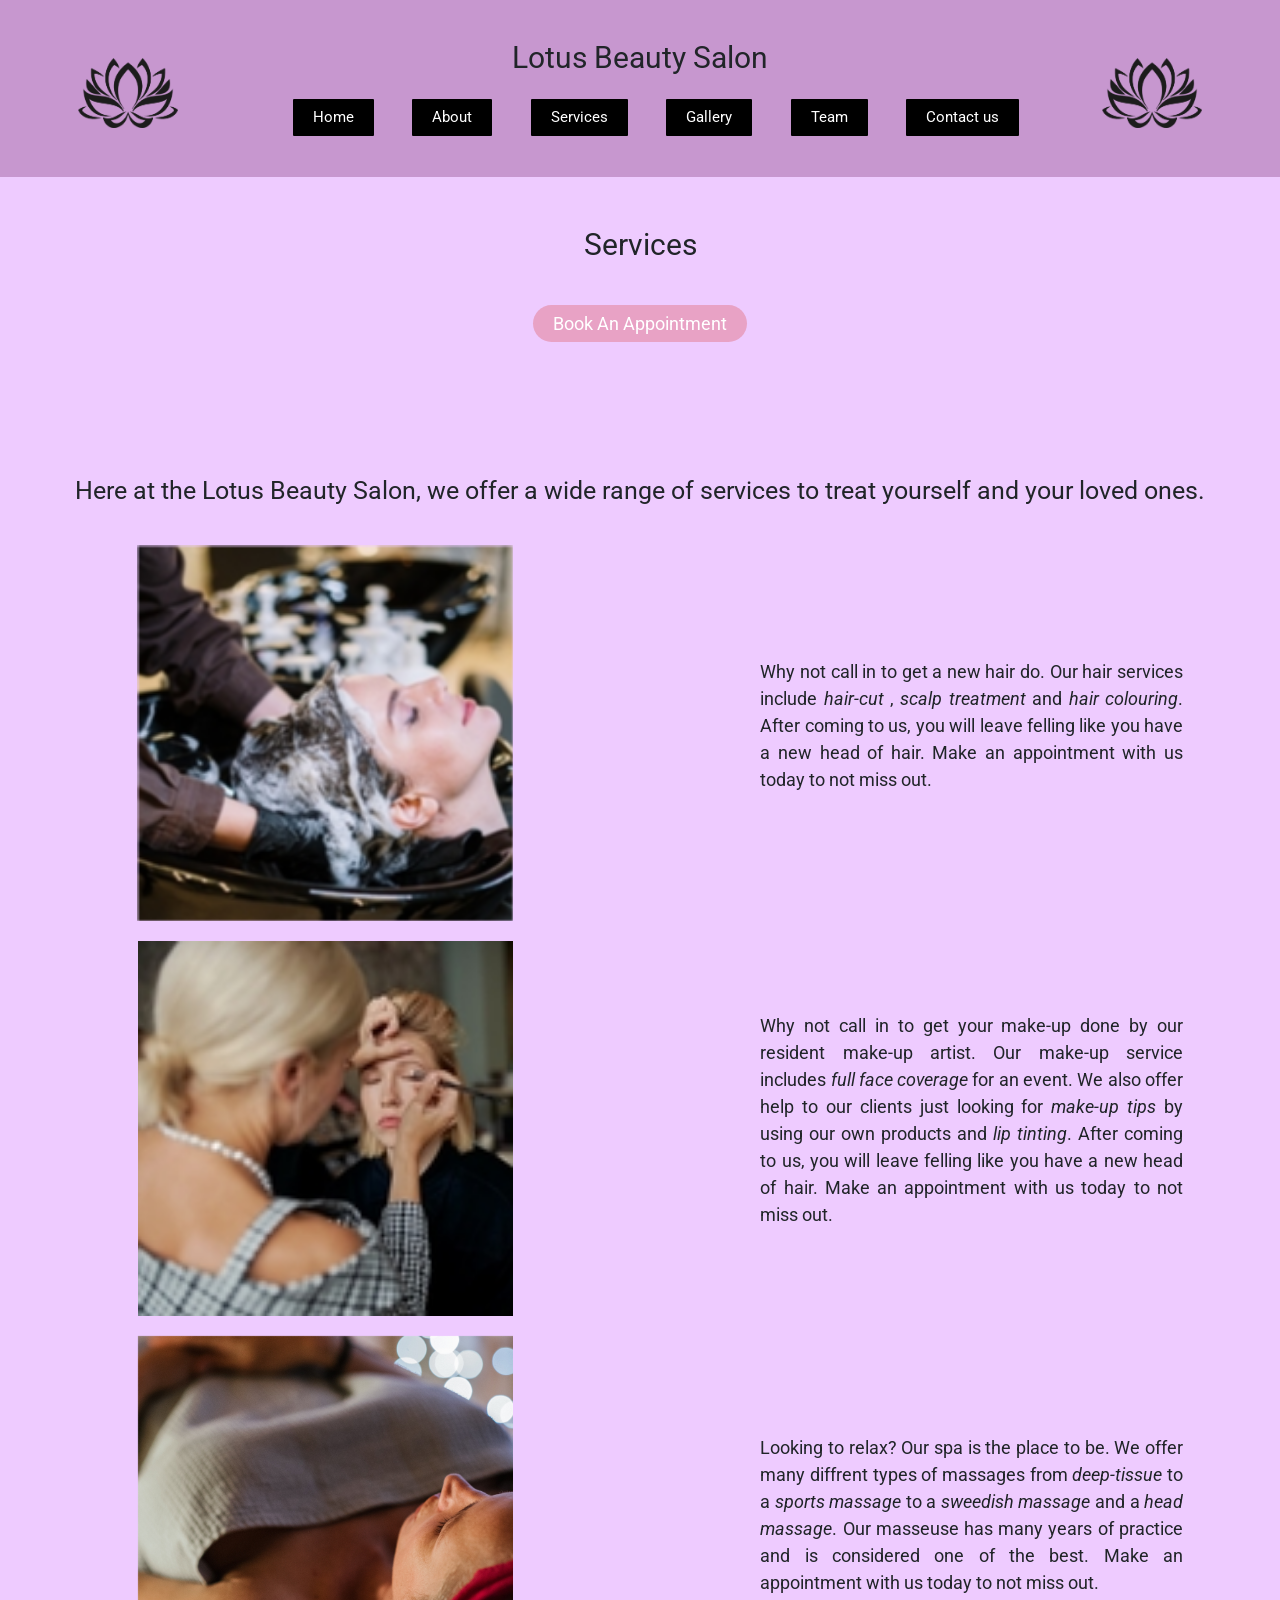
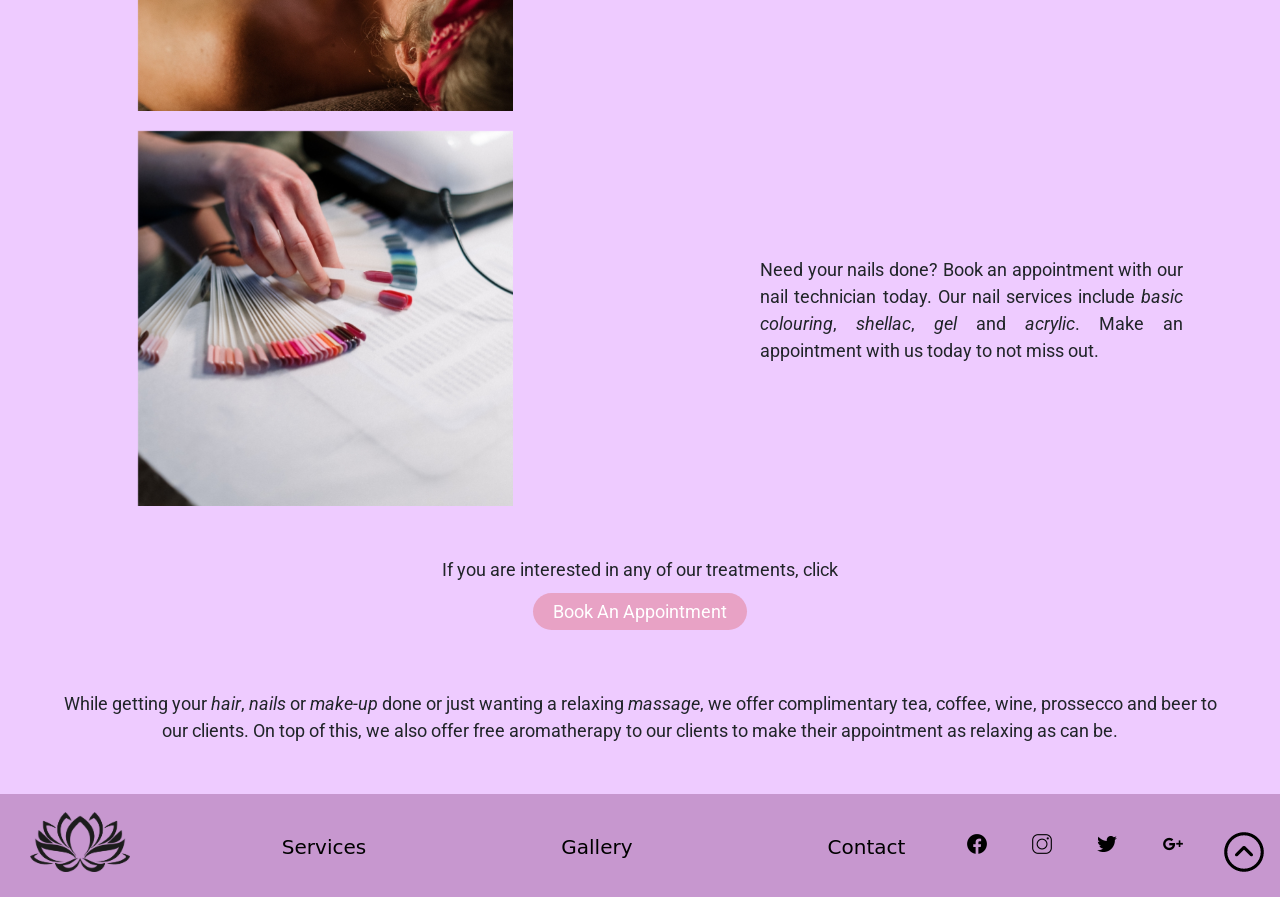
<file: services.html>
<!DOCTYPE html>
<html lang="en">
<head>
    <meta charset="utf-8">
    <meta name="viewport" content="width=device-width, initial-scale=1.0">
    <title> Services </title>
    <link href="https://cdn.jsdelivr.net/npm/bootstrap@5.1.3/dist/css/bootstrap.min.css" rel="stylesheet" integrity="sha384-1BmE4kWBq78iYhFldvKuhfTAU6auU8tT94WrHftjDbrCEXSU1oBoqyl2QvZ6jIW3" crossorigin="anonymous">
    <script src="https://cdn.jsdelivr.net/npm/bootstrap@5.1.3/dist/js/bootstrap.bundle.min.js" integrity="sha384-ka7Sk0Gln4gmtz2MlQnikT1wXgYsOg+OMhuP+IlRH9sENBO0LRn5q+8nbTov4+1p" crossorigin="anonymous"></script>        
    <link href='http://fonts.googleapis.com/css?family=Roboto' rel='stylesheet' type='text/css'>
    <link href="stylesheets/main_stylesheet.css" type="text/css" rel="stylesheet">
</head>
<body>
    <header>
    <div id="a-header">
        <div class="a-logo-cont" onclick="a_backHome()">
            <img class="a-logo" src="images/Lotus_beauty.webp" alt="Lotus-flower" >
        </div>
        <div class="a-headNav-cont">
            <div class="a-header-cont">
                <h1>Lotus Beauty Salon</h1>
            </div>                   
            <nav class="a-nav-cont">
                <ul class="a-nav">
                    <li><a href="index.html">Home</a></li>
                    <li><a href="about.html">About</a></li>
                    <li> <a href="services.html">Services</a></li>
                    <li><a href="gallery.html">Gallery</a></li>
                    <li><a href="team.html">Team</a></li>
                    <li><a href="contact.html">Contact us</a></li>
                </ul>
                <div class="a_hamburger">
                    <div class="a_line"></div>
                    <div class="a_line"></div>
                    <div class="a_line"></div>
                </div>
            </nav>
        </div>
        <div class="a-logo-cont">
            <img class="a-logo-number" src="images/Lotus_beauty.webp" alt="Lotus-flower" onclick="a_backHome()">
        </div>  
    </div>
    </header>
    <main>
        <h1 class="heading"> Services </h1> <br>
        <a class="a-ross"><button onclick=bookApp() style="margin-top: 10px; margin-bottom: 10px;">Book An Appointment</button></a><br>
        <h2 class="opener">Here at the Lotus Beauty Salon, we offer a wide range of services to treat yourself and your loved ones.</h2>
          
        <!--Rotating Card -->
        <!--Hair-->
        <div class="container" id="r_hair">
            <div class="row">
                <div class="col-md-5" style="display:flex;justify-content: center; align-items: center;">
                    <div class="flip-card">
                        <div class="flip-card-inner">
                            <div class="flip-card-front">
                                <img src="images/hair.WebP" alt="Hair" style="width:inherit;height:inherit;">
                            </div>
                        <div class="flip-card-back">
                        <h4 style="font-size:20px;">Hair Price List</h4> <hr style="color: #eecbff"> 
                        <br>
                        <p>Cut: €35.00</p> <br>

                        <p>Cut & Colour: €90.00</p> <br>

                        <p>Colour: €70.00</p> <br>

                        <p>Scalp Treatment: €50.00</p>
                     </div> <br>
                        </div>
                    </div>
                </div>

                <div class="col-md-5 offset-md-2" style="display:flex;justify-content: center; align-items: center;">
                    <p class="services">
                        Why not call in to get a new hair do. Our hair services include <span>hair-cut</span> , <span>scalp treatment</span> and <span>hair colouring</span>.
                        After coming to us, you will leave felling like you have a new head of hair. 
                        Make an appointment with us today to not miss out.</p>
                </div>
                </div>
        </div>

        <!-- Makeup-->
        <div class="container" style="margin-top:20px;" id="r_makeup">
            <div class="row">
                <div class="col-md-5" style="display:flex;justify-content: center; align-items: center;">
                     <div class="flip-card">
                         <div class="flip-card-inner">
                         <div class="flip-card-front">
                             <img src="images/Make-up.WebP" alt="Make-Up" style="width:inherit;height:inherit;">
                         </div>
                         <div class="flip-card-back">
                             <h4>Make-Up Price List</h4> <hr style="color: #eecbff"> 
                             <br>
                             <p>Full Face Coverage: €40.00</p> <br>

                             <p>Make-up tips: €25.00</p> <br>
        
                             <p>Lip-tint: €15.00</p> <br>
                         </div>
                         </div>
                     </div>
                 </div>

                 <div class="col-md-5 offset-md-2" style="display:flex;justify-content: center; align-items: center;">
                     <p class="services">
                        Why not call in to get your make-up done by our resident make-up artist. Our make-up service includes <span>full face coverage</span> for an event. We also offer help to our clients just looking for <span>make-up tips</span> by using our own products and <span>lip tinting</span>.
                        After coming to us, you will leave felling like you have a new head of hair. 
                        Make an appointment with us today to not miss out.</p>
                 </div>
            </div>
    </div>

    <!-- Massage-->
    <div class="container" style="margin-top:20px;" id="r_massage">
        <div class="row">
            <div class="col-md-5" style="display:flex;justify-content: center; align-items: center;">
                 <div class="flip-card">
                     <div class="flip-card-inner">
                     <div class="flip-card-front">
                         <img src="images/Massage.WebP" alt="Massage" style="width:inherit;height:inherit;">
                     </div>
                 <div class="flip-card-back">
                     <h4 style="font-size:20px;">Hair Price List</h4> <hr style="color: #eecbff"> 
                     <br>
                     <p>Deep Tissue Massage: €50.00</p> <br>

                     <p>Sports Massage: €35.00</p> <br>

                     <p>Sweedish Massage: €30.00</p> <br>

                     <p>Head Massage: €20.00</p><br>
                 </div>
                     </div>
                 </div>
             </div>

             <div class="col-md-5 offset-md-2" style="display:flex;justify-content: center; align-items: center;">
                 <p class="services">Looking to relax? Our spa is the place to be. 
                     We offer many diffrent types of massages from <span>deep-tissue</span> to a <span>sports massage</span> to a <span>sweedish massage</span> and a <span>head massage</span>. 
                     Our masseuse has many years of practice and is considered one of the best. 
                     Make an appointment with us today to not miss out.</p>
             </div>
        </div>
    </div>

    <!-- Nails-->
    <div class="container" style="margin-top:20px;" id="r_nails">
        <div class="row">
            <div class="col-md-5" style="display:flex;justify-content: center; align-items: center;">
                <div class="flip-card">
                    <div class="flip-card-inner">
                        <div class="flip-card-front">
                            <img src="images/Nails.WebP" alt="Nails" style="width:inherit;height:inherit;">
                        </div>
                    <div class="flip-card-back">
                        <h4>Make-Up Price List</h4> <hr style="color: #eecbff"> 
                        <br>
                        <p>Basic Colour: €20.00</p> <br>

                        <p>Shellac: €50.00</p> <br>

                         <p>Gel: €35.00</p> <br>

                        <p>Acrylic: €35.00</p> 
                    </div>
                 </div>
             </div>
         </div>
        <div class="col-md-5 offset-md-2" style="display:flex;justify-content: center; align-items: center;">
         <p class="services">Need your nails done?
             Book an appointment with our nail technician today. 
             Our nail services include <span>basic colouring</span>, <span>shellac</span>, <span>gel</span> and <span>acrylic</span>.
             Make an appointment with us today to not miss out.</p>
            </div>
        </div>
    </div>
    <p class="booking">If you are interested in any of our treatments, click <a class="a-ross"><button onclick=bookApp() style="margin-top: 10px; margin-bottom: 10px;" > Book An Appointment</button></a>
        While getting your <span style="font-style:italic ;">hair</span>, <span style="font-style:italic">nails</span> or <span>make-up</span> done or just wanting a relaxing <span>massage</span>, we offer complimentary tea, coffee, wine, prossecco and beer to our clients. 
        On top of this, we also offer free aromatherapy to our clients to make their appointment as relaxing as can be.
    </p>
    </main>
    <footer>
        <div class="a-footer">
            <div class="a-footer-logo">
                <a href="index.html"><img src="images/Lotus_beauty.webp" alt="Lotus-flower" class="footer-logo"></a>
            </div>

            <div class="a-footer-menu">
                <a href="services.html" id="a-ser-page">Services</a>
                <a href="gallery.html" id="a-gal-page">Gallery</a>
                <a href="contact.html" id="a-con-page">Contact</a>
            </div>

            <div class="a-icons">
                <!--Facebook icon-->
                <img src="images/fb.webp" alt="facbook">
                <!-- Instagram icon -->
                <img src="images/insta.webp" alt="instagram">
                <!--Twitter icon-->
                <img src="images/twitter.webp" alt="twitter">
                <!--Google icon-->
                <img src="images/google.webp" alt="googlePlus">
            </div>

            <div class="a-back-to-top"  title="scroll up">
                <img onclick="scrollToTop()" src="images/up_arrow.webp" alt="up arrow">
            </div>
        </div>
    </footer>
    <script src="scripts/aelitasJavaScript.js"></script>
    <script src="scripts/rossJavaScript.js"></script>
</body>
</html>
</file>
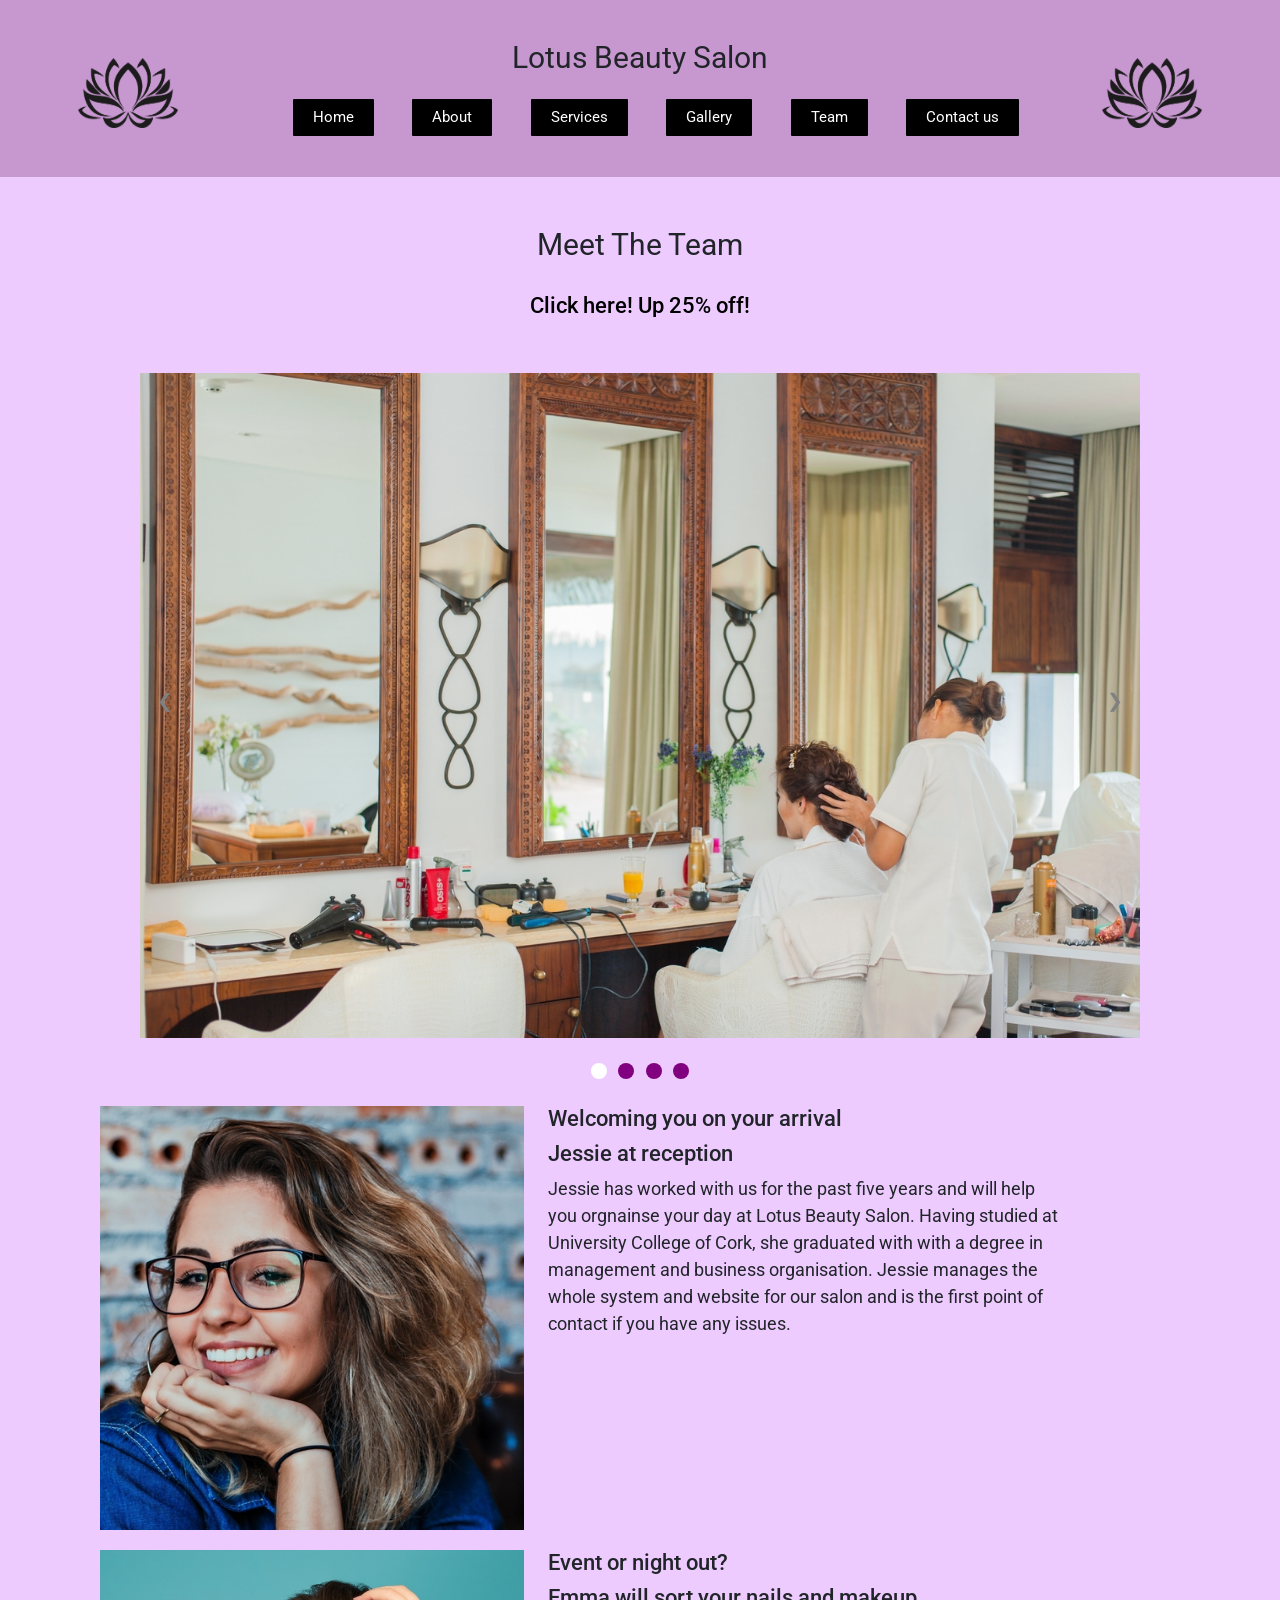
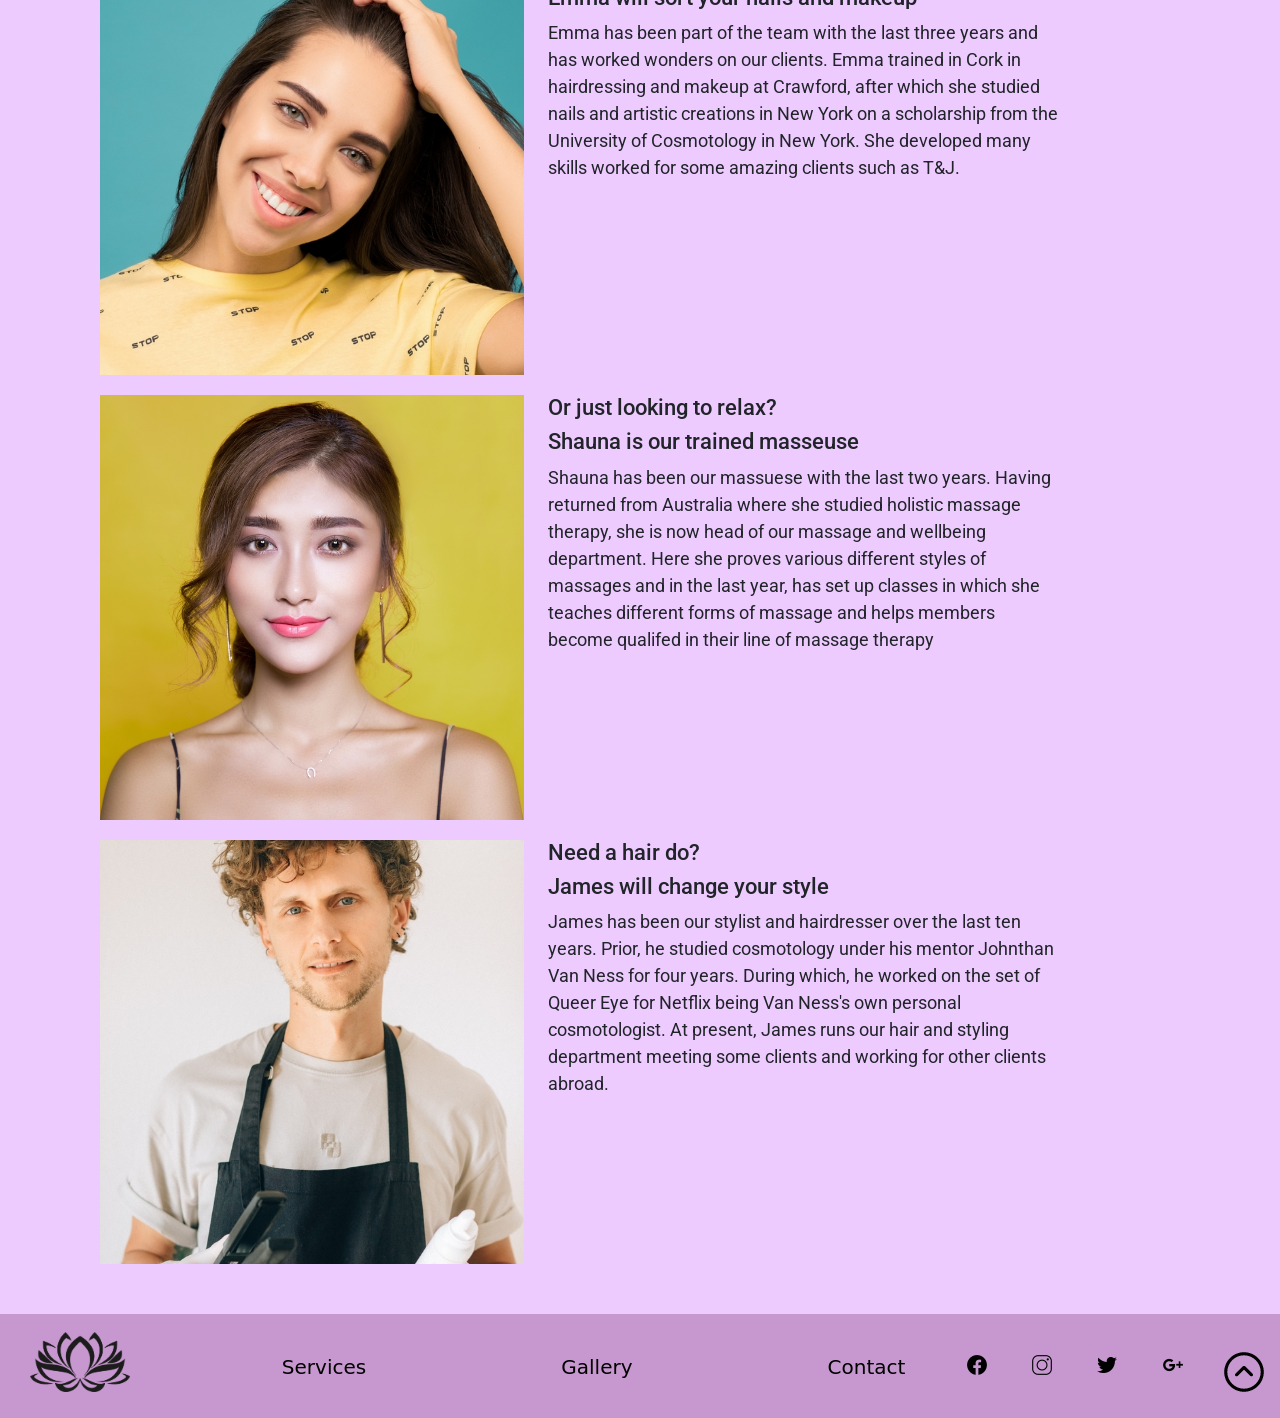
<file: team.html>
<!DOCTYPE html>
<html lang="en">
<head>
    <meta charset="utf-8">
    <meta name="viewport" content="width=device-width, initial-scale=1.0">
    <title>Team</title>
    <link href='http://fonts.googleapis.com/css?family=Roboto' rel='stylesheet' type='text/css'>
    <link href="https://cdnjs.cloudflare.com/ajax/libs/font-awesome/4.7.0/css/font-awesome.min.css" rel="stylesheet">
    <link href="https://cdn.jsdelivr.net/npm/bootstrap@5.1.3/dist/css/bootstrap.min.css" rel="stylesheet" integrity="sha384-1BmE4kWBq78iYhFldvKuhfTAU6auU8tT94WrHftjDbrCEXSU1oBoqyl2QvZ6jIW3" crossorigin="anonymous">
    <script src="https://cdn.jsdelivr.net/npm/bootstrap@5.1.3/dist/js/bootstrap.bundle.min.js" integrity="sha384-ka7Sk0Gln4gmtz2MlQnikT1wXgYsOg+OMhuP+IlRH9sENBO0LRn5q+8nbTov4+1p" crossorigin="anonymous"></script>
    <link href="stylesheets/main_stylesheet.css" rel="stylesheet">
</head>
<body>
    <header>
        <div id="a-header">
            <div class="a-logo-cont" onclick="a_backHome()">
                <img class="a-logo" src="images/Lotus_beauty.webp" alt="Lotus-flower" >
            </div>
            <div class="a-headNav-cont">
                <div class="a-header-cont">
                    <h1>Lotus Beauty Salon</h1>
                </div>                   
                <nav class="a-nav-cont">
                    <ul class="a-nav">
                        <li><a href="index.html">Home</a></li>
                        <li><a href="about.html">About</a></li>
                        <li> <a href="services.html">Services</a></li>
                        <li><a href="gallery.html">Gallery</a></li>
                        <li><a href="team.html">Team</a></li>
                        <li><a href="contact.html">Contact us</a></li>
                    </ul>
                    <div class="a_hamburger">
                        <div class="a_line"></div>
                        <div class="a_line"></div>
                        <div class="a_line"></div>
                    </div>
                </nav>
            </div>
            <div class="a-logo-cont">
                <img class="a-logo-number" src="images/Lotus_beauty.webp" alt="Lotus-flower" onclick="a_backHome()">
            </div>  
        </div>
    </header>

    <main class="left-right-side-margins">
        <h1 style="text-align: center; margin-top: 50px; margin-bottom: 30px">Meet The Team</h1>
        <!--Make an appointment button-->
        <div class="saleRedirect" style="margin-bottom:30px;">
            <a href="promotion.html"><h3 style="text-align: center;">Click here! Up 25% off!</h3></a>
        </div>
        <!--Carosel of images-->
        <!--Start of Slider-->
         <!-- Slideshow container -->
        <div class="slideshow-container">
            <div class="Containers">
                <img src="images/hairdress1_small.WebP" style="width:100%" alt="hairdresser">
            </div>
            <div class="Containers">
                <img src="images/hairdress2_small.WebP" style="width:100%" alt="hairdresser">
            </div>
            <div class="Containers">
                <img src="images/staff1_small.WebP" style="width:100%" alt="staff">
            </div>
            <div class="Containers">
                <img src="images/staff2_small.WebP" style="width:100%" alt="staff">
            </div>
            <!-- Back and forward buttons -->
            <a class="Back" onclick="plusSlides(-1)">&#10094;</a>
            <a class="forward" onclick="plusSlides(1)">&#10095;</a>
        </div>
        <br>
        <!-- The circles/dots -->
        <div style="text-align:center">
            <span class="dots" onclick="currentSlide(1)"></span>
            <span class="dots" onclick="currentSlide(2)"></span>
            <span class="dots" onclick="currentSlide(3)"></span>
            <span class="dots" onclick="currentSlide(4)"></span>
        </div>
    <!-- End of Slider-->
        <!--Each team member has an image in box 1 & descriptor in box 2-->
        <!--Team member 1-->
        <div class="container-team">
                <div class="row">
                    <div class="col-sm-5">
                        <img class="team-image" src="images/staff_member1.WebP" alt="Administration - Jessie">
                    </div>
                    <div class="col-sm-6 offset-1, justify-content-centre,">
                        <h3>Welcoming you on your arrival</h3>
                        <h3>Jessie at reception</h3>
                        <p>Jessie has worked with us for the past five years and will help you orgnainse your day at Lotus Beauty Salon.
                            Having studied at University College of Cork, she graduated with with a degree in management and business organisation. 
                            Jessie manages the whole system and website for our salon and is the first point of contact if you have any issues.</p>
                    </div>
                </div>
            </div>
         <!--Team member 2-->
         <div class="container-team">
            <div class="row">
                <div class="col-sm-5">
                    <img class="team-image" src="images/staff_member2.WebP" alt="Nails & Makeup - Emma">
                </div>
                <div class="col-sm-6 offset-1, justify-content-centre">
                    <h3>Event or night out?</h3>
                        <h3>Emma will sort your nails and makeup</h3>
                        <p>Emma has been part of the team with the last three years and has worked wonders on our clients. Emma trained in Cork in hairdressing and makeup at Crawford,
                            after which she studied nails and artistic creations in New York on a scholarship from the University of Cosmotology in New York. She developed many skills 
                            worked for some amazing clients such as T&J.</p>
                </div>
            </div>
        </div>
         <!--Team member 3-->
         <div class="container-team">
            <div class="row">
                <div class="col-sm-5">
                    <img class="team-image" src="images/staff_member3.WebP" alt="Makeup & Massage - Shauna">
                </div>
                <div class="col-sm-6 offset-1, justify-content-centre">
                    <h3>Or just looking to relax?</h3>
                    <h3>Shauna is our trained masseuse</h3>
                        <p>Shauna has been our massuese with the last two years. Having returned from Australia where she studied holistic massage therapy, she is now
                            head of our massage and wellbeing department. Here she proves various different styles of massages and in the last year, has set up classes in which 
                        she teaches different forms of massage and helps members become qualifed in their line of massage therapy</p>
                </div>
            </div>
        </div>
        <!--Team member 4-->
        <div class="container-team" style="margin-bottom:50px;">
            <div class="row">
                <div class="col-sm-5">
                    <img class="team-image" src="images/staff_member4.WebP" alt="Hair - James">
                </div>
                <div class="col-sm-6 offset-1, justify-content-centre">
                    <h3>Need a hair do?</h3>
                    <h3>James will change your style</h3>
                        <p>James has been our stylist and hairdresser over the last ten years. Prior, he studied cosmotology under his mentor Johnthan Van Ness for four years. 
                            During which, he worked on the set of Queer Eye for Netflix being Van Ness's own personal cosmotologist. At present, James runs our hair and styling department
                            meeting some clients and working for other clients abroad.
                        </p>
                </div>
            </div>
        </div>
    </main>

    <footer>
       <div class="a-footer">
            <div class="a-footer-logo">
                <a href="index.html"><img src="images/Lotus_beauty.webp" alt="Lotus-flower" class="footer-logo"></a>
            </div>

            <div class="a-footer-menu">
                <a href="services.html" id="a-ser-page">Services</a>
                <a href="gallery.html" id="a-gal-page">Gallery</a>
                <a href="contact.html" id="a-con-page">Contact</a>
            </div>

            <div class="a-icons">
                <!--Facebook icon-->
                <img src="images/fb.webp" alt="facbook">
                <!-- Instagram icon -->
                <img src="images/insta.webp" alt="instagram">
                <!--Twitter icon-->
                <img src="images/twitter.webp" alt="twitter">
                <!--Google icon-->
                <img src="images/google.webp" alt="googlePlus">
            </div>

            <div class="a-back-to-top"  title="scroll up">
                <img onclick="scrollToTop()" src="images/up_arrow.webp" alt="up arrow">
            </div>
        </div>

    </footer>
    <script src="scripts/stevensJavaScript.js"></script>
    <script src="scripts/aelitasJavaScript.js"></script>
</body>
</html>
</file>
<file: stylesheets/main_stylesheet.css>
/*Typography - The main style of the whole site*/

/* Aelita start default settings for the website */
html, body {
  width: auto!important; 
  overflow-x: hidden!important;
}
*{
  margin: 0;
  padding: 0;
  box-sizing: border-box;
}
/*Setting the website background to a colour*/
body {
  background-color: #eecbff;
}
/*Targeting all of the a tags on the website*/
a {
  text-decoration: none;
  color: #000000;
  cursor: pointer;
}
/* Buttons on the website*/
button {
  background-color:#e8a2c5;
  color: #ffffff;
  font-size: 18px;
  font-family: 'Roboto', Arial, Helvetica, sans-serif;
  border: none;
  padding: 5px 20px;
  border-radius: 20px;
  transition: 0.2s ease-in-out;
}
button:hover {
  background: #c797cf;
  color: #ffffff;
  border: none;
  transform: scale(1.2);
}/* Aelita End */

/* Ross start  default settings for the website*/
h1, h2, h3, p {
  font-family: 'Roboto', Arial, Helvetica, sans-serif;
}
h1 {
  font-size: 30px;
  font-weight: normal;
}
h2 {
  font-size: 25px;
}
h3 {
  font-size: 22px;
}
p {
  font-size: 18px;
} 
/* Ross end */

/*Header CSS*/
/* Start (Aelita 21113131)*/
#a-header {
  display: -webkit-flex;
  display: -moz-flex;
  display: -ms-flex;
  display: -webkit-flex;
  display: -o-flex;
  display: flex;
  background-color: #c797cf;
  padding: 30px 0px 20px 0px;
}
/*Left side logo in the header*/
.a-logo {
  width: 100px;
  height: 70px;
  margin: auto;
}
/*Right side logo in the header*/
.a-logo-number{
  width: 100px;
  height: 70px;
  margin: auto;
}
/*Left side logo image in the header*/
.a-logo img {
  transition: 0.2s ease-in-out;
  cursor: pointer;
}  
.a-logo img:hover{
  transform: scale(1.3,1.3);
}
.a-logo-cont {
  display: flex;
  flex: 1;
}
.a-logo-cont img {
  width: 100px;
  height: 70px;
  transition: 0.2s ease-in-out;
  cursor: pointer;
}
.a-logo-cont img:hover {
  transform: scale(1.1,1.1);
}
/*Start of the nav bar*/
.a-headNav-cont{
  display: flex;
  flex-direction: column;
  flex: 3;
}
.a-header-cont{
  flex: 1;
  margin: auto;
  padding: 10px;
}
.a-nav-cont {
  flex: 1; 
}
.a-nav {
  display: flex;
  list-style-type: none;
  justify-content: space-between;
}
.a-nav li a{
  display: block;
  flex-basis: 16%;
  padding: 7px 35px 7px 35px;
  font-size: 15px;
  font-family: 'Roboto', Arial, Helvetica, sans-serif;
  background-color: #000000;
  border-radius: 1px;
  margin: 5px; 
  transition: 0.2s ease-in-out;
}
.a-nav li a:hover {
  transform: scale(1.1);
}
.a-nav a {
  color: #ffffff;
}
/* hamburger menu start */
.a_hamburger {
  display: none;
  cursor: pointer;
}
.a_line {
  display: block;
  width: 25px;
  height: 5px;
  background-color: #000000;
  margin: 5px auto;;
  -webkit-transition: all 0.3s ease-in-out;
  transition: all 0.3s ease-in-out;
}/*End of hamburger menu*/
/*End of nav bar*/
/* Header Ends */


/*Footer CSS*/
/* Start (Aelita 21113131)*/
.a-footer {
  background-color: #c797cf;
  width: 100%;
  padding-top: 3%;
  padding-bottom: 2%;
  padding-right: 2%;
  display: flex;
  justify-content: space-between;
}/*Footer logo*/
.a-footer-logo {
  cursor: pointer;
}
.a-footer-logo img {
  width: 100px;
  height: 60px;
  margin-left: 30px;
  margin-top: -20px;
  transition: 0.2s ease-in-out;
}
.a-footer-logo img:hover {
  transform: scale(1.1,1.1); 
}
/*Menu items*/
.a-footer-menu a { 
  margin:0px 40px 0px 150px;
  font-size: 20px;
  cursor: pointer;
  transition: text-decoration-color 800ms;
}
.a-footer-menu a:hover {
  text-decoration: underline 0.15em #eecbff;
  color: #000000;
}
/*Social media icons*/
.a-icons img {
  margin:0px 20px 0px;
  width: 20px;
  height: auto;
  cursor: pointer;
  transition: 0.2s ease-in-out;
}
.a-icons img:hover {
  transform: scale(2,2);
}
/*Scroll to top button*/
.a-back-to-top {
  margin-left:20px;
  width: 30px;
  height: auto; 
  transition: 0.2s ease-in-out;
  cursor: pointer;
}
.a-back-to-top img:hover {
  transform: scale(1.1,1.1);
}/* Footer Ends  */

/*Aelita CSS (21113131)*/

/* Start of Index.html */
.a-size-slider {
  margin: 50px 140px 50px 140px;
}
.a-under-slider {
  max-width: 1200px;
  margin: 60px auto 0 auto;
  padding: 20px 50px;
}
.a-under-slider h1, h2 {
  text-align: center;
}
/*Start Our services section on the index page*/
.a-box {
  padding: 20px;
  margin-bottom: 30px;
  flex-basis: 20%;
  display: flex;
  flex-direction: column;
  align-items: center;
}
.a-box h2 {
  margin-top: 20px;
  margin-bottom: 20px;
}
.a-box img {
  width: 200px;
  height: 200px;
  border-radius: 5px;
}
.a-box button {
  margin: 20px 40px;
  font-size: 18px;
}/*End */

/*Start About us section on the index page*/
#a-who-we-are h1 {
  margin-top: 80px;
  margin-bottom: 80px;
}
#a-who-we-are img {
 width: 50%;
 border-radius: 5px;
}
.a-home-about {
  display: flex;
  margin-bottom: 80px;
}
.a-home-about p {
  margin: 100px 90px 80px -150px;
  z-index: 99;
  justify-content: center;
  padding: 40px 60px 20px 60px;
  background-color: #c797cff1;
  text-align: center;
}/*End */
/*Testimonial section on the index page*/
#a-testimonials h1{
  margin-top: 100px;
  margin-bottom: 50px;
}
.a-cust-review {
  display: flex;
  justify-content: space-between; 
}
.a-review-box {
  display: flex;
  flex-direction: column;
  flex-basis: 30%;
}
.a-review-box img {
  width: 120px;
  height: 80px;
  margin: auto;
}/*End */
/*Star ratings*/
.a-stars {
  margin: auto;
}
.a-stars p {
  padding: 20px 0px 0px 0px;
  align-items: center;
}
.a_star_color {
  color: #c797cf;
}
.checked {
  color: #d8d21a;
}/*End */
/* index.html Ends */

/* Contact page Starts*/
.a-main-contact-area {
  position: relative;
  min-height: 100vh;
  padding: 50px 100px;
  display: flex;
  align-items: flex-start;
  justify-content: center;
  flex-direction: column;
}
.a-main-contact-area .a-name {
  max-width: 800px;
  text-align: center;
}
.a-main-contact-area .a-name h1 {
  font-size: 30px;
  font-weight: 500;
}

.a-main-contact-area .a-name h2 {
  font-size: 25px;
  font-weight: 500;
}
.a-contact-container {
  width: 100%;
  display: flex;
  justify-content: center;
  align-items: center;
  margin-top: 30px;
}
.a-contact-container .a-contact-info {
  width: 50%;
  display: flex;
  flex-direction: column;
} 
.a-contact-container .a-contact-info .a-contact-box {
  position:relative;
  padding: 20px 0px;
  display: flex;
}
.a-contact-container .a-contact-info .a-contact-box .a-contact-icon {
  min-width: 60px;
  height: 60px;
  display: flex;
  background: #c797cf;
  justify-content: center;
  align-items: center;
  border-radius: 50%;
}
.a-contact-container .a-contact-info .a-contact-box .a-contact-text {
  display: flex;
  flex-direction: row;
  margin-left: 20px;
  margin-top: 10px;
  flex-direction: column;
}
.a-contact-form {
  width: 60%;
  padding: 10px;
  background: #c797cf;
}
.a-contact-form .a-input-box {
  width: 100%;
  position: relative;
  margin-top: 10px;
  padding: 10px;
}
.a-contact-form .a-input-box input,
.a-contact-form .a-input-box textarea  {
  width: 100%;
  padding: 5px 0px;
  font-size: 18px;
  margin: 10px 0px;
  border: none;
  outline: none;
  resize: none;
}
.a-contact-form .a-input-box input[type="submit"] {
  width: 100%;
  padding: 5px 0px;
  font-size: 18px;
  margin: 10px 0px;
  border: none;
  cursor: pointer;
}
/*Map on the contact page*/
.a-map-box {
  width: 100%;
  padding: 1% 8% 1%;
  margin-bottom: 30px;
}
iframe {
  height: 400px;
}
/* Contact page Ends*/

/* Ross CSS (21132305) */
/* Services page CSS */
.heading{
  text-align:center;
  background-color: #eecbff;
  font-size:30px;
  margin-top: 50px;
}
.container-1{
  background-color: #eecbff;
  position:inherit;
}
.flip-card {
  background-color: transparent;
  width: 375px;
  height: 375px;
  perspective: 1000px; 
  cursor: pointer;
  margin-left: -15px;
}
.flip-card-inner {
  position: relative;
   width: 100%;
  height: 100%;
  text-align: center;
  transition: transform 0.8s;
  transform-style: preserve-3d;
}
.flip-card:hover .flip-card-inner {
  transform: rotateY(180deg);
}
.flip-card-front, .flip-card-back {
  position: absolute;
  width: 100%;
  height: 100%;
  -webkit-backface-visibility: hidden; 
  backface-visibility: hidden;
}
.flip-card-front {
  background-color: #bbb;
  color: black;
}
.flip-card-back {
  background-image: linear-gradient(#c797cf, white);
  color: black;
  transform: rotateY(180deg);
  text-align: center;
}
.col-md-5{
  align-content: inherit;
  text-align: center;
}
.services{
  font-size: 18px;
  text-align: justify;
  margin-right: 15px;
}
.booking{
  text-align:center;
  margin: 50px;
}
.r-input-box {
 margin-left: 10%;
 margin-right:auto;
 margin-top: 10px;
 margin-bottom:10px;
}
#fullname, #email, #pnum, #message{
  width:200px;
}

.a-ross{
  display: flex;
  justify-content: center;
  text-decoration: none;
  margin-bottom: 50px;
}
.opener{
  display: flex;
  justify-content: center;
  align-content: center;
  text-align: center;
  margin-bottom: 40px;
  font-weight: normal;
}
span{
  font-style: italic;
}
/* Services page ends */

/* Gallery CSS */
.center{
  display: flex;
  justify-content: center;
  align-items: center;
  height: 100px;
}
.column img{
  width: 250px;;
  height: 250px;
  border-style: dashed;
  border-color: #c797cf;
  cursor: pointer;
}
.row > .column {
  padding: 0 8px;
}
.row{
  margin-left: 20px; 
}
.row:after {
  content: "";
  display: table;
  clear: both;
}
/* Create four equal columns that floats next to eachother */
.column {
  float: left;
  width: 25%;
  margin: 15px 0px 15px 0px;
}
.col2{
  margin-left: 2%;
}
/* The Modal (background) */
.modal {
  display: none;
  position: fixed;
  z-index: 1;
  padding-top: 10px;
  left: 0;
  top: 0;
  width: 100%;
  height: 100%;
  overflow: auto;
  background-image: linear-gradient(#c797cf, white);
}
/* Modal Content */
.modal-content{
  position: relative;
  background-color: #fefefe;
  margin: auto;
  padding: 0;
  width: 90%;
  max-width: 1200px;
}
/* Modal Content 2 */
.modal-content-2 {
  position: relative;
  background-color: #fefefe;
  margin: auto;
  padding: 0;
  width: 370px;
  height: 370px;
}
/* The Close Button on the image  */
.close {
  color: #e8a2c5;
  position: absolute;
  top: 10px;
  right: 25px;
  font-size: 35px;
  font-weight: bold;
}
.close:hover,
.close:focus {
  color: #e8a2c5;
  text-decoration: none;
  cursor: pointer;
}
/* Hide the slides by default */
.mySlides {
  display: none;
}
/* Next & previous buttons */
.prev,
.next {
  cursor: pointer;
  position: absolute;
  top: 50%;
  width: auto;
  padding: 16px;
  margin-top: -50px;
  color: white;
  font-weight: bold;
  font-size: 20px;
  transition: 0.6s ease;
  border-radius: 0 3px 3px 0;
  user-select: none;
  -webkit-user-select: none;
}
/* Position the "next button" to the right */
.next {
  right: 0;
  border-radius: 3px 0 0 3px;
}
/* On hover, add a black background color with a little bit see-through */
.prev:hover,
.next:hover {
  background-color: rgba(0, 0, 0, 0.8);
}
/* Number text (1/3 etc) */
.numbertext {
  color: #e8a2c5;
  font-size: 12px;
  padding: 8px 12px;
  position: absolute;
  top: 0;
}
/* Caption text */
.caption-container {
  text-align: center;
  background-color: #e8a2c5;
  padding: 2px 16px;
  color: black;
}
.demo img{
  opacity: 0.6;
}
.active,
.demo:hover {
  opacity: 1;
}
.hover-shadow img {
  transition: 0.3s;  
}
.hover-shadow:hover {
  box-shadow: 0 4px 8px 0 #c797cf, 0 6px 20px 0 rgba(0, 0, 0, 0.19);
}
/* Gallery page ends */

/*Booking Ross  CSS */
h2{
  margin: 50px;
}
.submit{
  margin: 40px;
}

/* Booking page ends */

/*Steven (21130736) CSS*/
/*About Page*/
.s-container-2{
  margin-bottom: 50px;
}
/*Video Player's styling*/
.stockvideo{
  text-align:center;
  margin:0 auto;
  padding:0px;
  width: 620px;
  margin-bottom: 20px;
}
#playerContainer{
  position:relative;
  width: 620px;
}
#videoPlayer{
  width: 620px;
}
#playerControls{
  top:300px;
  position: absolute;
  width:100%;
  padding:5px;
  box-sizing:border-box;
}
input[type="image"] {
  float:left;
  height:20px;
  margin-left:50px;
  margin-right:5px;
  margin-top:2px;
}
#volImage{
  margin-right:10px;
  width:20px;
}

/*Team Page Steven (21130736)*/

.left-right-side-margins {
  margin-left:10%;
  margin-right:10%;
}
.team-image{
  width:100%;
  height: auto;
}
.container-team {
  margin-top:20px;
  margin-left:-60px;
}
* {box-sizing:border-box}
.slideshow-container {
  max-width: 1000px;
  position: relative;
  margin: auto;
}
/* forward & Back buttons */
.Back, .forward {
  cursor: pointer;
  position: absolute;
  top: 48%;
  width: auto;
  margin-top: -23px;
  padding: 17px;
  color: grey;
  font-weight: bold;
  font-size: 19px;
  transition: 0.4s ease;
  border-radius: 0 5px 5px 0;
}
/* Foward button to the right */
.forward {
  right: 0;
  border-radius: 4px 0 0 4px;
}
/*Hover on buttons background */
.Back:hover, .forward:hover {
  background-color:#eecbff;
}
.dots {
  cursor: pointer;
  height: 16px;
  width: 16px;
  margin: 0 3px;
  background-color: purple;
  border-radius: 50%;
  display: inline-block;
}
.enable, .dots:hover {
  background-color: #FFFFFF;
}
/*Promotion link to webpage*/
.saleRedirect {
  width: auto;
  height: 50px;
  background-color: #eecbff;
  animation-name: example;
  animation-duration: 5s;
  animation-iteration-count: 25;
  cursor: pointer;
  border-radius: 10px;
}
@keyframes example {
  from {background-color: #d4cbff;}
  to {background-color: #ffeecb;}
  to {background-color: #cbffee;}
  to {background-color: #d4cbff;}
}
.teamHeading{
  text-align:center;
  margin-top: 50px; 
  margin-bottom: 50px;
}
/*Information about the company paragraph*/
.infoAbout{
  width:75%;
  margin-left:auto;
  margin-right:auto;
}

/*Steven's CSS - Promotion Page*/
/*Button's styling for game*/
.game-content-buttons-1, .game-content-buttons-2{
  display: flex;
  justify-content: space-around;
  margin-top:20px;
  margin-bottom:20px;
}
#cream, #hairbrush, #hairdryer, #lipstick, #lotion, #pedicure, #seat, #shampoo, #straightener, #zenstones{
  background-image: linear-gradient(#ffeecb, #eecbff);
  border: #cbffee;
  border-style: groove;
}
/*Text styling on page*/
.discountPara {
  text-align: center;
  font-size: 15px;
}
.discountHead{
  text-align: center;
  font-size: larger;
}
#endGameMessage {
  text-align: center;
  font-size: larger;
}

/* Media Queries */ 
@media screen and (max-width: 1300px){

  /*Start Header Nav Aelita (21113131)*/
  .a-nav li a{
    padding: 7px 20px 7px 20px;
  }
  /*End Header Nav*/
}

@media screen and (max-width: 1240px) {

  /*Start Header Nav Aelita (21113131)*/
  .a-nav li a{
    padding: 7px 13px 7px 13px;
  }
  /*End Header Nav*/

  /* Footer meqia query starts (Aelita 21113131) */ 
  .a-footer-logo img {
    width: 80px;
    height: 50px;
    margin-left: 30px;
  }
  .a-footer-menu a { 
    margin:0px 5px 0px 20px;
    font-size: 15px;
  }
  .a-icons img {
    margin:0px 20px 0px;
    width: 20px;
    height: 15px;
  }
  .a-back-to-top {
    margin-left:20px;
    margin-top: 5px;
    width: 30px;
    height: auto; 
  } /* Footer ends */
}

@media only screen and (max-width:1024px){

  /* Start Aelita default settings for the website */
  h1, h2, h3, p {
    font-family: 'Roboto', Arial, Helvetica, sans-serif;
  }
  h1{
    font-size: 28px;
  }
  h2 {
    font-size: 22px;
  }
  h3 {
    font-size: 20px;
  }
  h4{
    font-size: 18px;
  }
  p {
    font-size: 20px;
  } /* End Aelita*/

  /*Start Header Nav Aelita (21113131)*/
  .a-nav li a{
    padding: 7px 13px 7px 13px;
  }
  /*End Header Nav*/

  /*Start Gallery page Ross*/
  .column img{
  width: 80%;
  height:auto;
  }
  .numbertext img{
    width: 95%;
    height: auto;
  }
  /*End Gallery page */

  /*Start Video pn About us page Steven (21130736)*/
  .stockvideo{
    width:100%;
  }
  #playerContainer{
    width:100%;
  }
  #videoPlayer{
    width:100%;
  }
  #playerControls{
    top:120px;
  }
  /*End video on About us page */

  /*Start Services page Ross */
  img{
    width:90%;
    height:auto;  
  }
  /*End Services page*/
}

@media screen and (min-width: 900px) {

  /* index page starts (Aelita 21113131) */
  .a-serviceInfo{
    display: flex;
    justify-content: space-between;
    flex-wrap: wrap;
  } /* Index page ends */
}

@media screen and (max-width: 768px) {

  /* Start Steven default settings for the website*/
  h1, h2, h3, p {
    font-family: 'Roboto', Arial, Helvetica, sans-serif;
  }
  h1{
    font-size: 25px;  
  }
  h2 {
    font-size: 20px;
  }
  h3 {
    font-size: 18px;
  }
  h4{
    font-size: 17px;
  }
  p {
    font-size: 15px;
  }/* End Steven*/

  /*Start Hamburger menu Aelita (2111331)*/
  .a-nav  {
    display: none;
    position: fixed;
    right: 0px;
    height: 50vh;
    top: 16vh;
    padding-right: 60px;
    background-color: #c797cf;
    z-index: 99;
    flex-direction: column;
    align-items: center;
    width: 100%;
    transition: 0.3s;
  }
  .a-nav li {
    cursor: pointer;
  }
  .a-nav li a {
    background-color: transparent;
    font-size: 15px;
    margin:0%;
  }
  .a-nav-cont .a-nav ul {
    padding: 0%;
  }
  .a_hamburger {
    display: block;
    float: right;
    margin-top: -65px;
    z-index: 99;
    padding-bottom: 35px;
  }
  .a_hamburger div{
    margin-left: 230px;
    display:flex;
    flex-direction: column;
  }
  .a-logo-number {
    display: none;
  }
  .a-logo-cont img {
    width: 85px;
    height: 55px;
    margin-left: 10px;
    margin-top: -5px;
  }
  .a-header-cont  {
    margin: 0% 10% 8% 10%;
  }
  .a-header-cont h1 {
    font-size: 15px;
    padding-top: 10px;
  }
  .a-nav.active {
    display: flex;
  }
  .a_hamburger.active .a_line:nth-child(2) {
    opacity: 0;
  }
  .a_hamburger.active .a_line:nth-child(1) {
      transform: translateY(8px) rotate(45deg);
  }
  .a_hamburger.active .a_line:nth-child(3) {
      transform: translateY(-8px) rotate(-45deg);
  }
  /* Hamburger menu end */

  /* start Contact page media query (Aelita 21113131) */
  .a-contact-box {
    padding: 50px;
  }
  .a-contact-container .a-contact-info {
    margin-bottom: 40px;  
    width: 100%;
  }
  .a-contact-form {
  width: 100%;
  }
  .a-map-box {
    width: 100%;
    padding: 1% 4% 1%;
    margin-bottom: 10px;
  }/* End Contact page media query (Aelita 21113131) */

  /* Start index page media query (Aelita 21113131)*/
  .a-under-slider{
    padding: 20px;
    margin:auto;
  }
  .a-box img {
    width: 150px;
    height: 150px;
    border-radius: 5px;
  }/*About us section on the index page*/
  .a-home-about p {
    margin: 0px -60px 0px -100px;
    padding: 10px 40px 10px 40px;
    text-align: center;
  }
  #a-who-we-are img {
    width: 50%;
    height: 50%;
    border-radius: 5px;
   }
   .a-box {
    width: 50%;
    float: right;
   }
   .a-home-about p {
    font-size: 10px;
    margin: auto;
    padding: 20px;
  }
  /*Testimonial area*/
  .a-cust-review p{
    font-size: 12px;
  }
  .a-review-box {
    flex-basis: 27%;
  }
  .a-stars p {
    padding: 20px 0px 0px 0px;
    align-items: center;
  }
  /* End index page media query (Aelita 21113131)*/

/* Footer meqia query starts (Aelita 21113131) */
   .a-footer-logo img {
    width: 80px;
    height: 50px;
    margin-left: 30px;
  }
  .a-footer-menu a { 
    margin:0px 5px 0px 20px;
    font-size: 15px;
  }
  .a-icons img {
    margin: 15px;
    width: 15px;
    height: 15px;
  }
  .a-back-to-top {
    margin-left:20px;
    margin-top: 5px;
    width: 30px;
    height: auto; 
  } /* Footer ends */
}

@media screen and (max-width: 600px){

  /*Start Gallery page light box Ross */
  #myModal {
    overflow-x: hidden;
    overflow-y: auto !important; 
  }
  .column {
    float: left;
    width: 40%;
    margin: 5px 3px 5px 3px;
  }
  .row{
    margin-left: 50px; 
  }
  /*End Gallery page lightbox*/

   /*footer (Aelita 21113131)*/
   .a-footer-logo img {
    width: 40px;
    height: 30px;
    margin: 8px 4px 10px 4px;
  }
  .a-footer-menu a{ 
    margin:0px;
    font-size: 12px;
  }
  .a-icons img {
    margin: 12px;
    width: 12px;
    height: 12px;
  }
  .a-back-to-top {
    margin-left:20px;
    width: 20px;
    height: 20px; 
    margin-top: -1px;
  } /* Footer end */
}


@media screen and (max-width: 480px){

  /* Start Aelita default settings for the website*/
  h1, h2, h3, p{
    font-family: 'Roboto', Arial, Helvetica, sans-serif;
  }
  h1{
    font-size: 20px;
  }
  h2{
    font-size: 19px;
  }
  h3{
    font-size: 15px;
    font-weight: 600;
  }
  h4{
    font-size: 14px;
  }
  p {
    font-size: 12px;
  } /* End Aelita*/

  /*Testimonial area*/
  #a-testimonials {
    display: none;
   }
} 


@media screen and (max-width: 380px){

  /* Start index page media query (Aelita 21113131)*/

  /*Start of slider on index page*/
  .a-size-slider {
    margin: 0px;
  }
  /*End of slider*/
  /*Start of services*/
  .a-main-contact-area {
    padding: 50px 20px;
  }
  .a-main-contact-form {
    margin-top: 0px;
    margin-left: 0px;
  } 
  h2{
    margin: 0px;
    font-size: 18px;
  }
  .a-box img {
    width: 250px;
    height: 250px;
    border-radius: 5px;
  }
  .a-box {
    width: 100%;
    float: right;
   }
   .a-box button {
    font-size: 15px;
    padding: 10px 20px 10px 20px;
  }
   /*End of services*/

  /*About us on index page */
  .saleRedirect {
    display: none;
  }
  #a-who-we-are img {
    width: 100%;
    height: 70%;
    border-radius: 5px;
   }
   #a-who-we-are h1 {
    font-size: 18px;
    margin-top: 60px;
   }
   .a-home-about p {
    font-size: 13px;
    margin-top: 200px;
    margin-left: -300px;
    margin-right: 30px;
  }
  /*End of About us index page*/

  /*Start of review and stars on index page*/
  #a-testimonials {
   display: none;
  }
  /* End index page media query (Aelita 21113131)*/

  /*Start video on about us page Steven (21130736)*/
  .stockvideo{
    width:100%;
  }
  #playerContainer{
    width:100%;
  }
  #videoPlayer{
    width:100%;
  }
  #playerControls{
    top:100px;
  }
  /*End of About us page*/

  /* start Contact page media query (Aelita 21113131) */
  /*Contact page*/
  .a-contact-container {
    flex-wrap: wrap;
  }
  /*Map on contact page*/
  .a-map-box {
    width: 100%;
    padding: 1% 4% 1%;
    margin-bottom: 10px;
  }
  iframe {
    height: 20%;
  }
  /* End Contact page media query (Aelita 21113131) */

 /*footer (Aelita 21113131)*/
  .a-footer-logo img {
    width: 30px;
    height: 20px;
    margin: 7px 2px 10px 2px;
  }
  .a-footer-menu a{ 
    margin:0px;
    font-size: 10px;
    padding: 5px;
  }
  .a-icons img {
    margin: 10px;
    width: 10px;
    height: 10px;
  }
  .a-back-to-top {
    margin-left:20px;
    width: 18px;
    height: 18px; 
  } /* Footer end */
}
</file>
